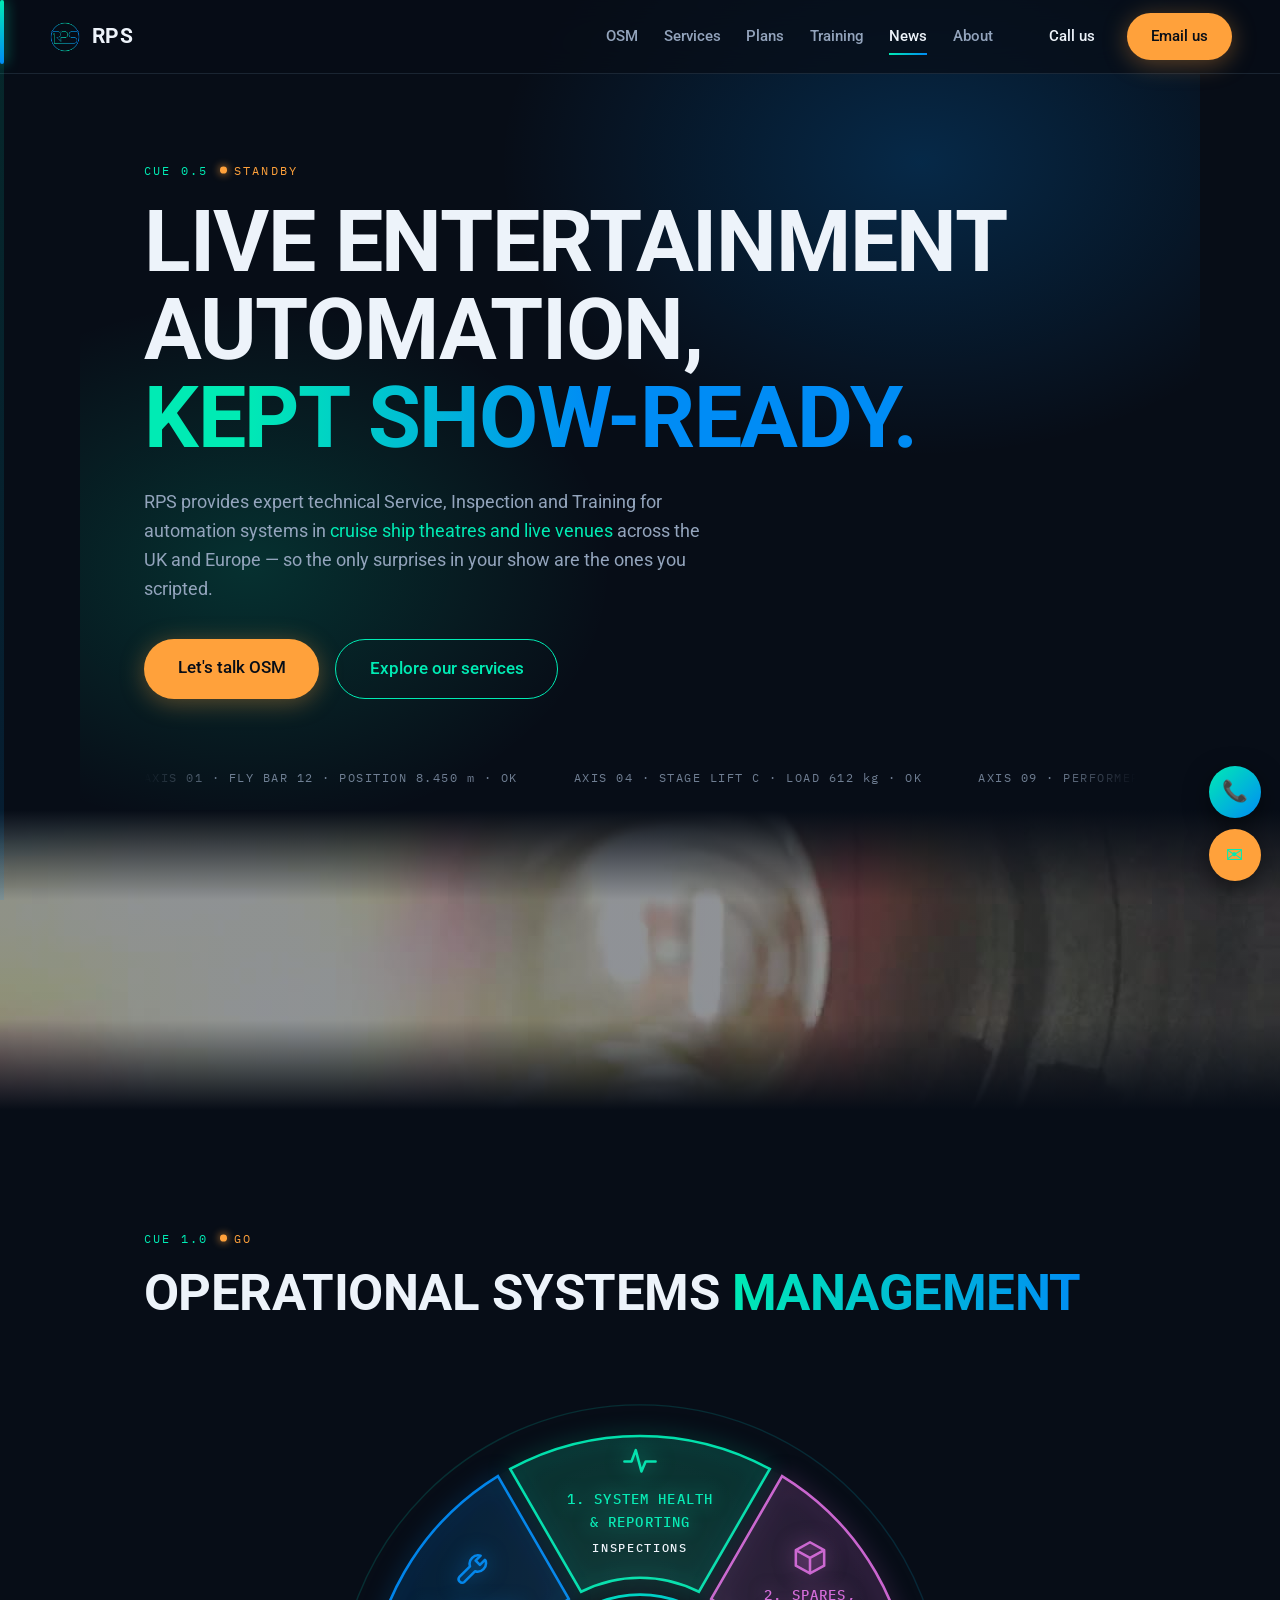
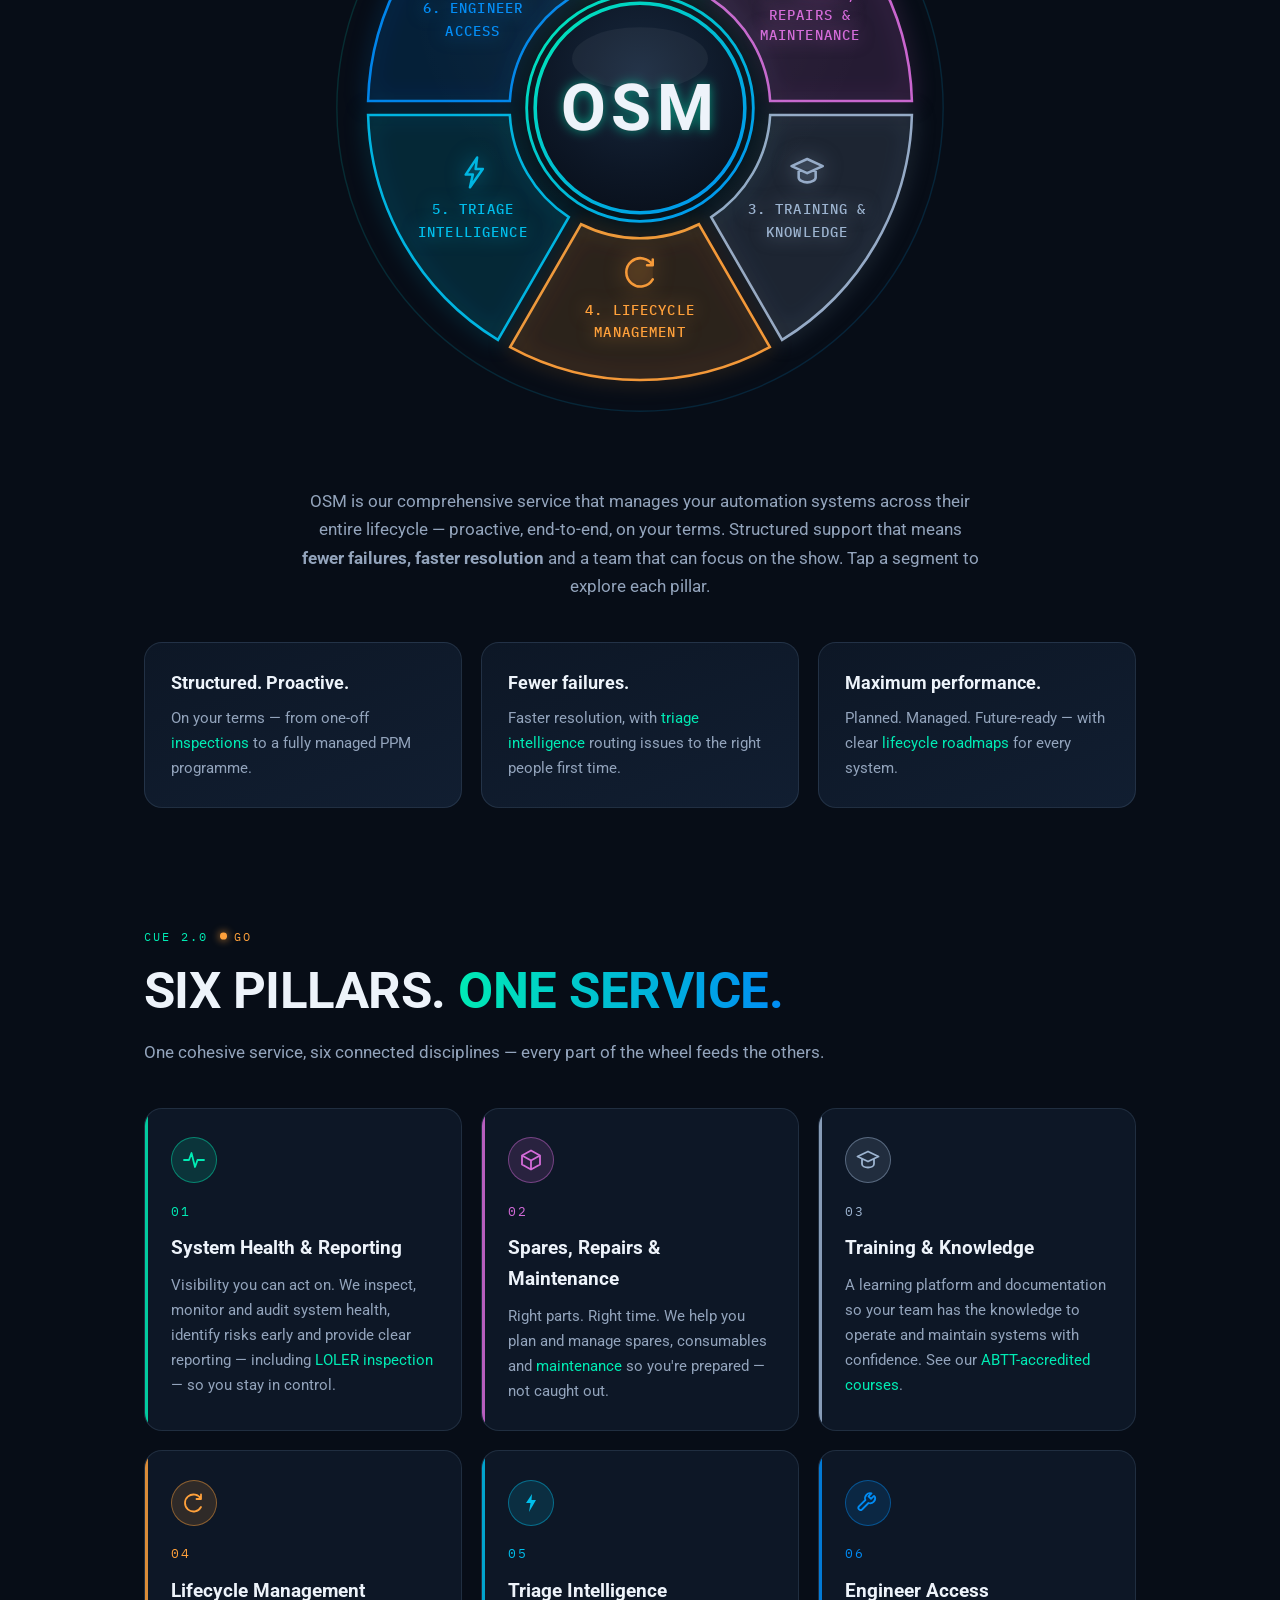
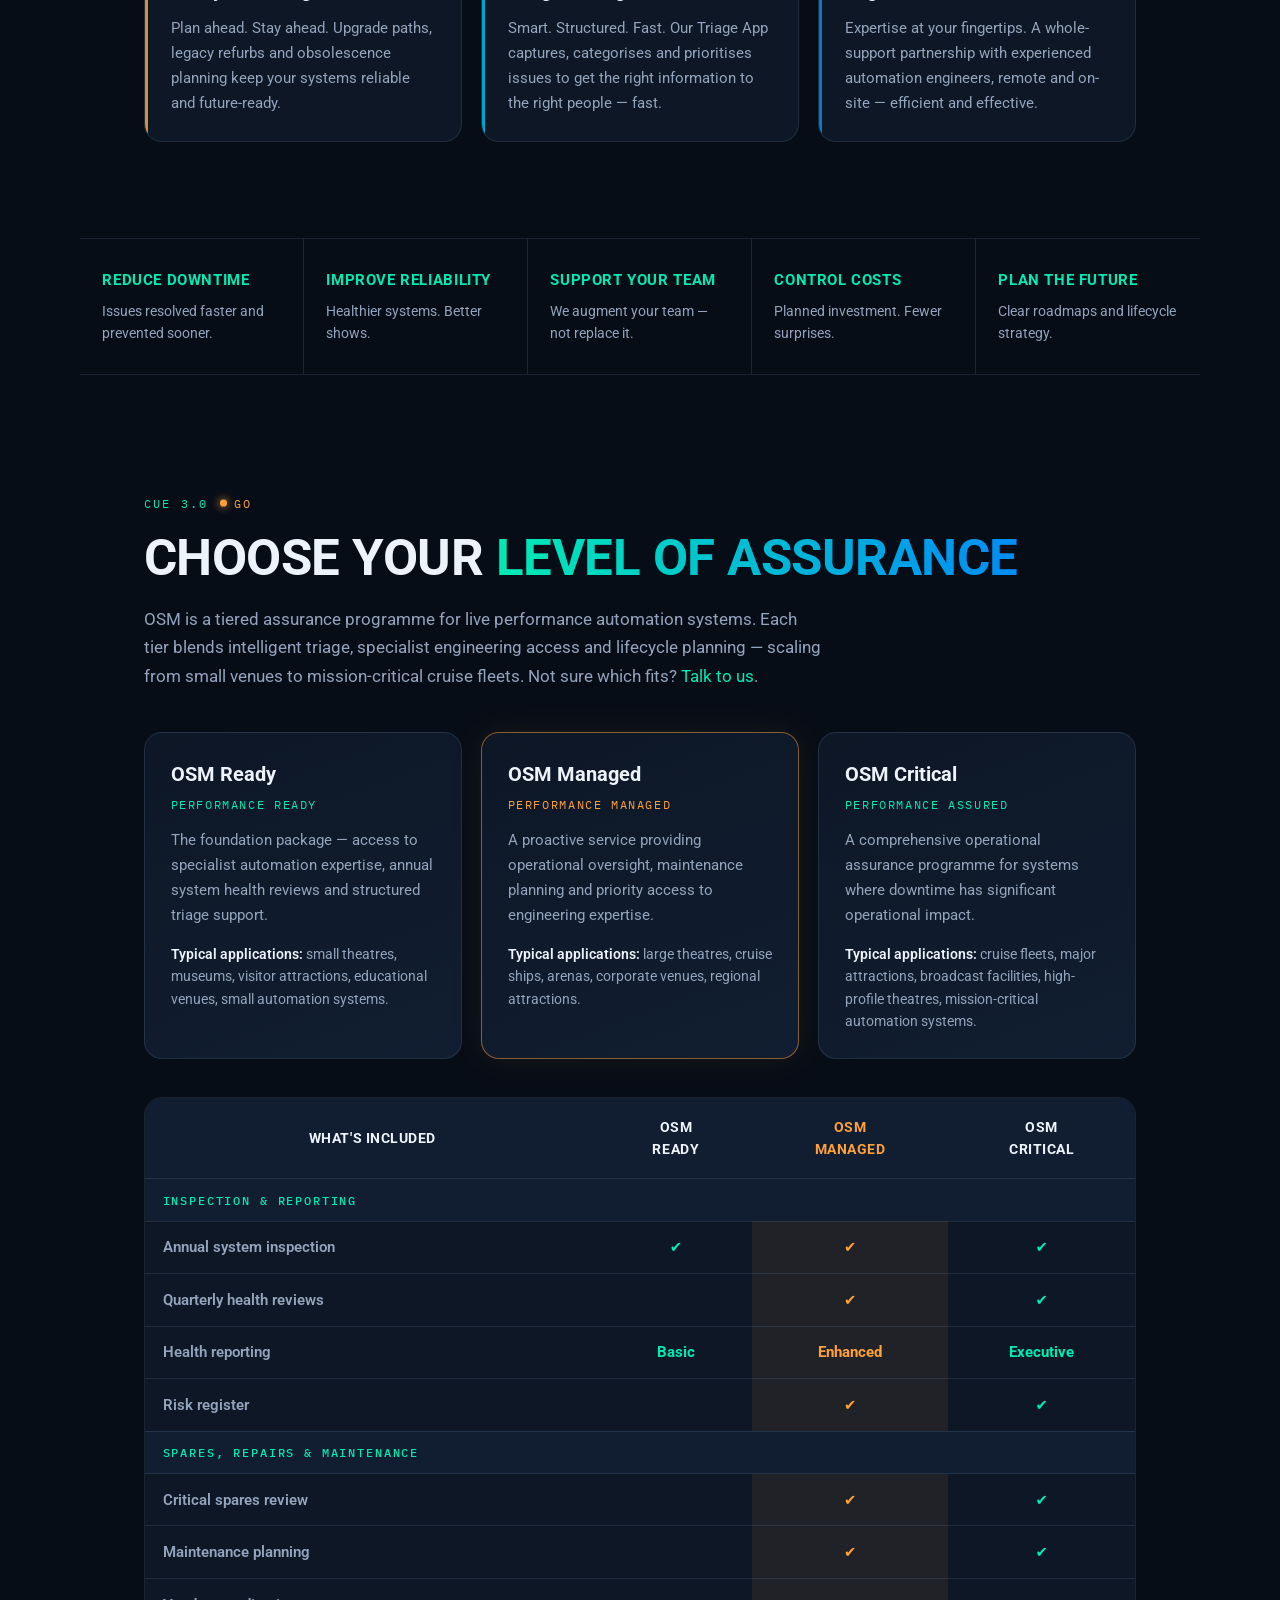
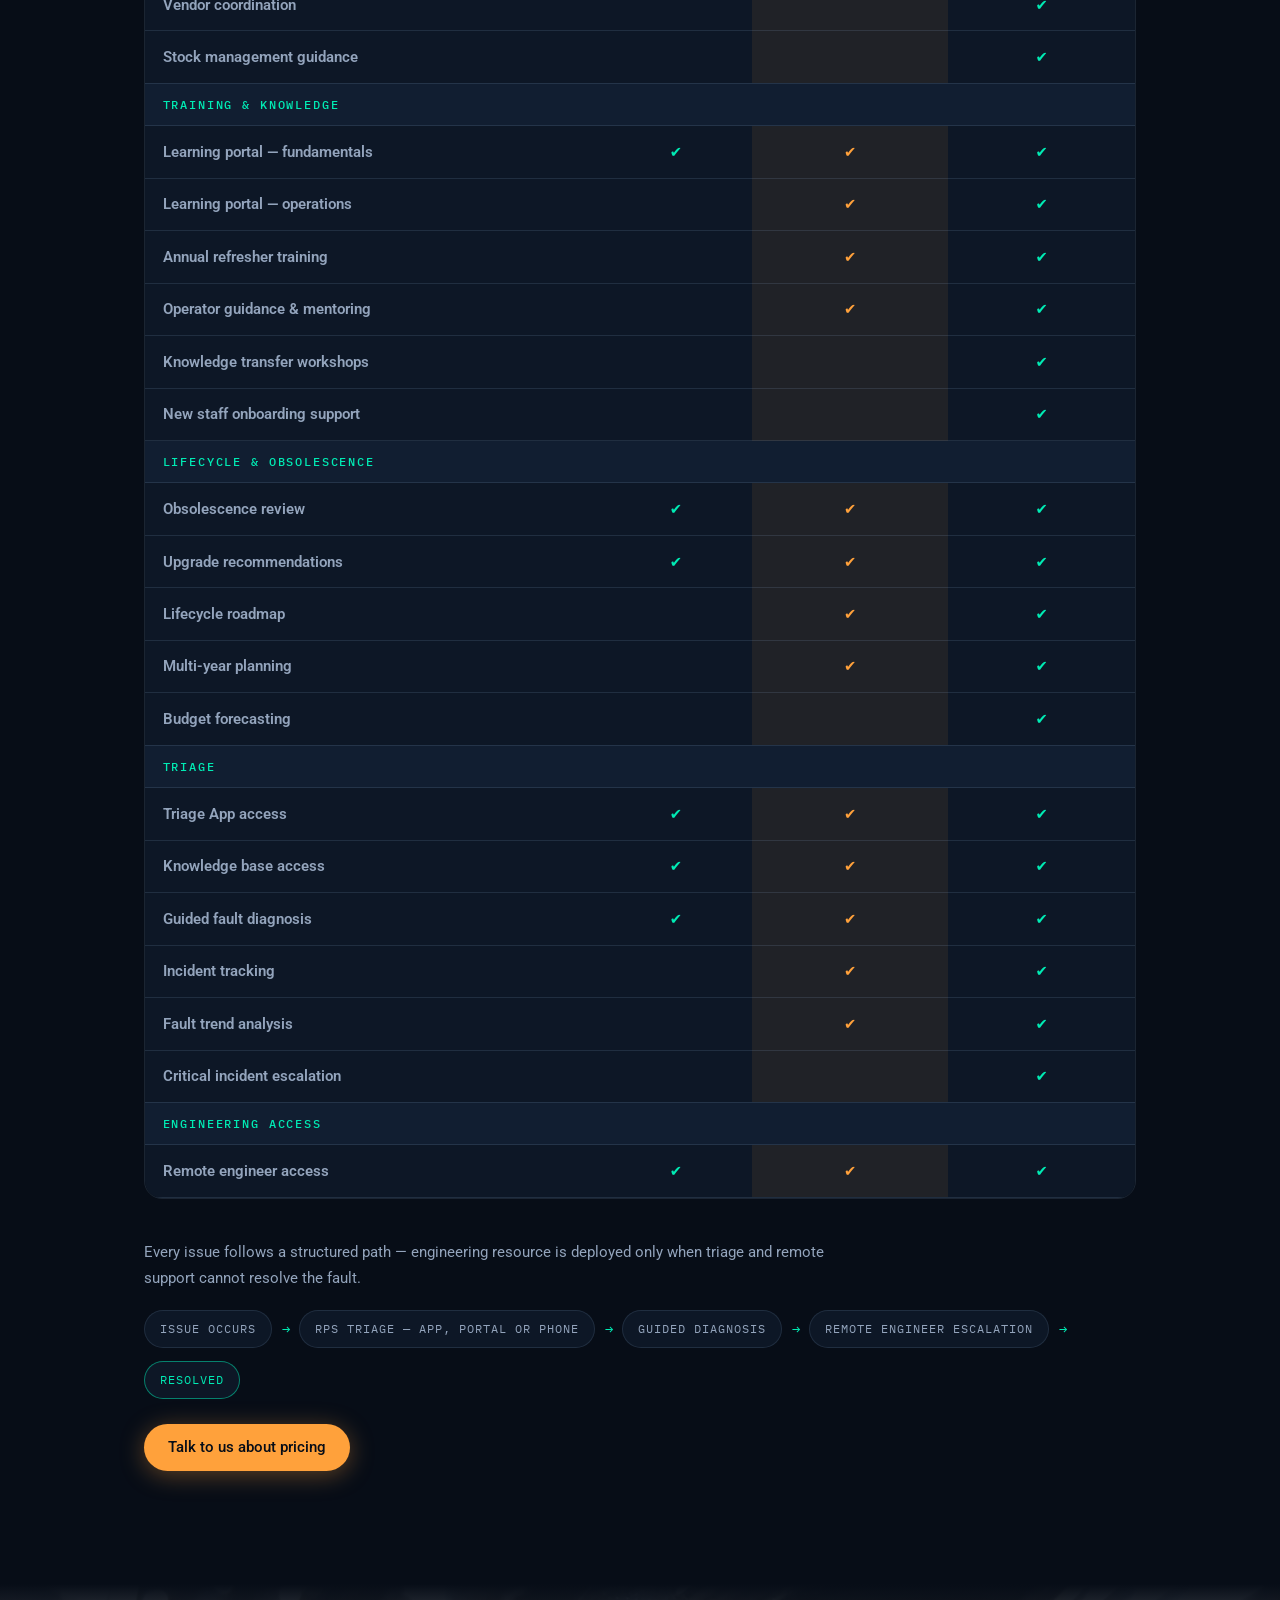
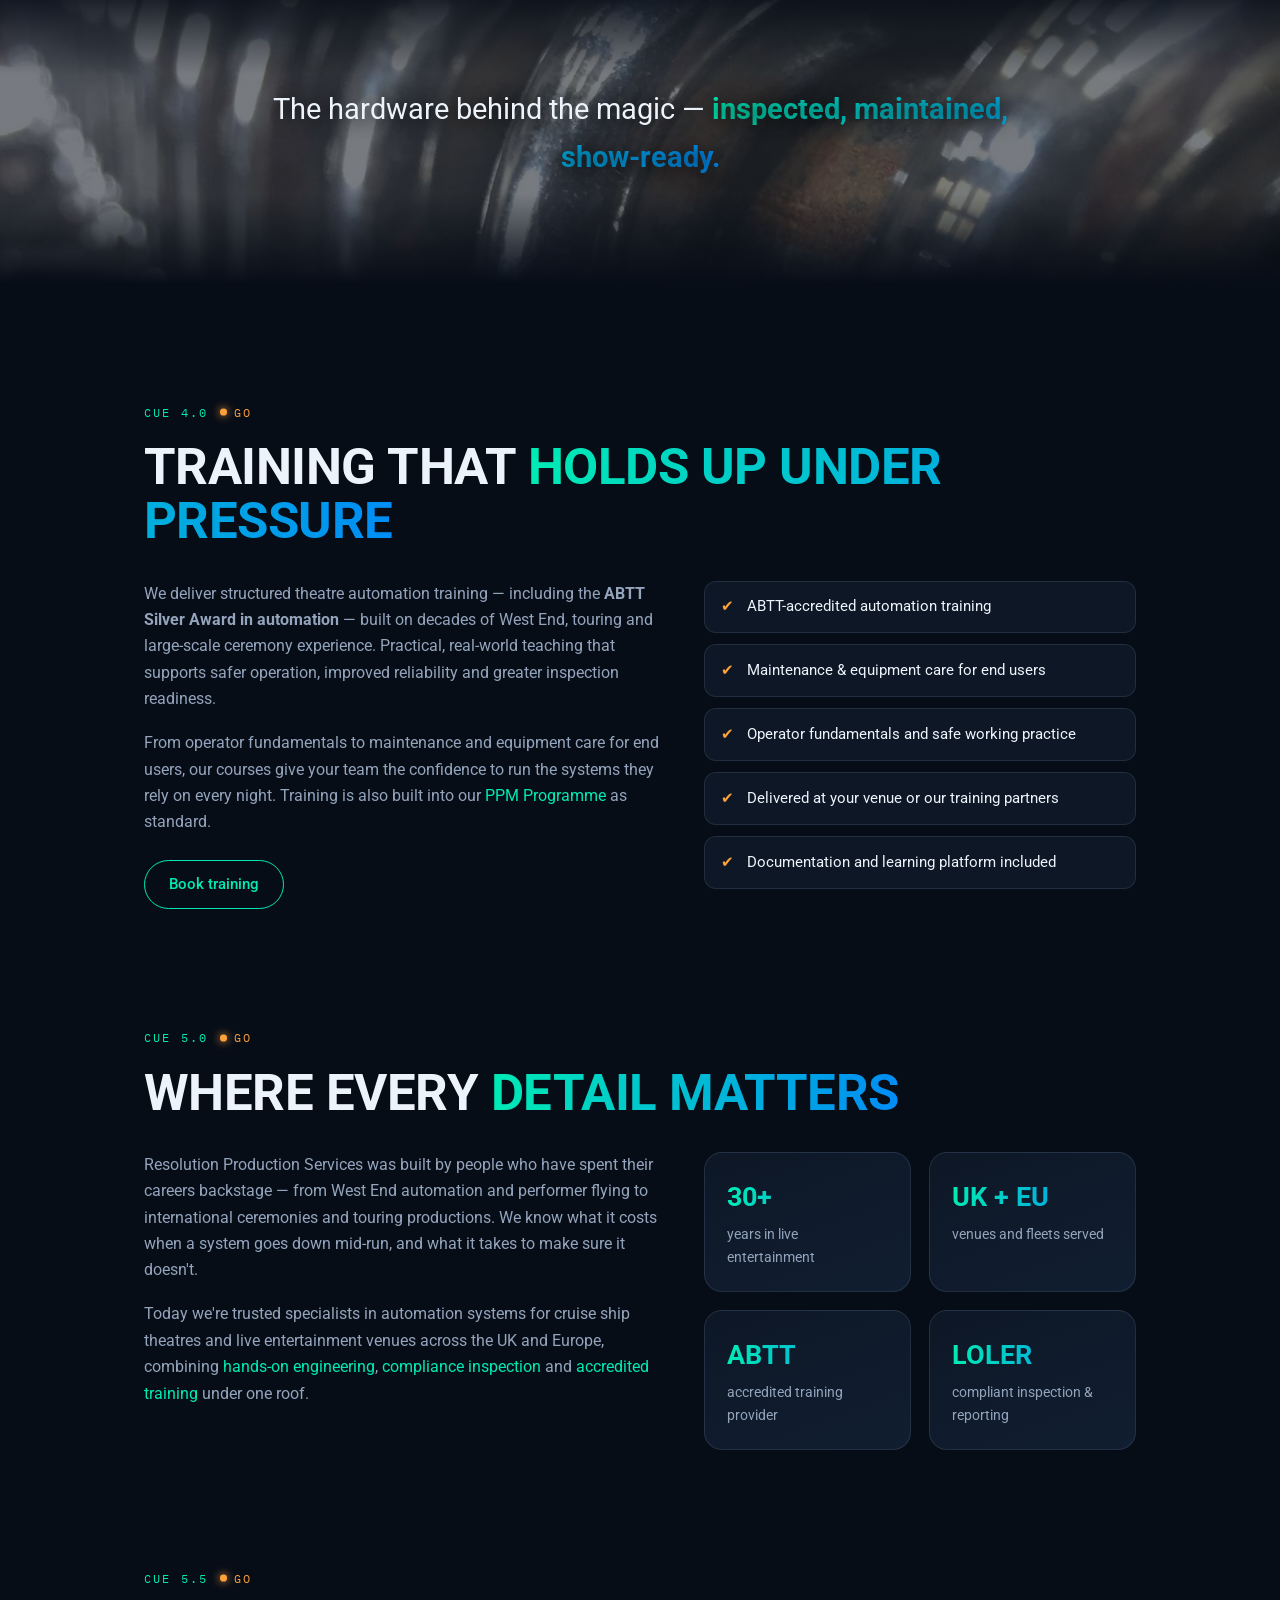
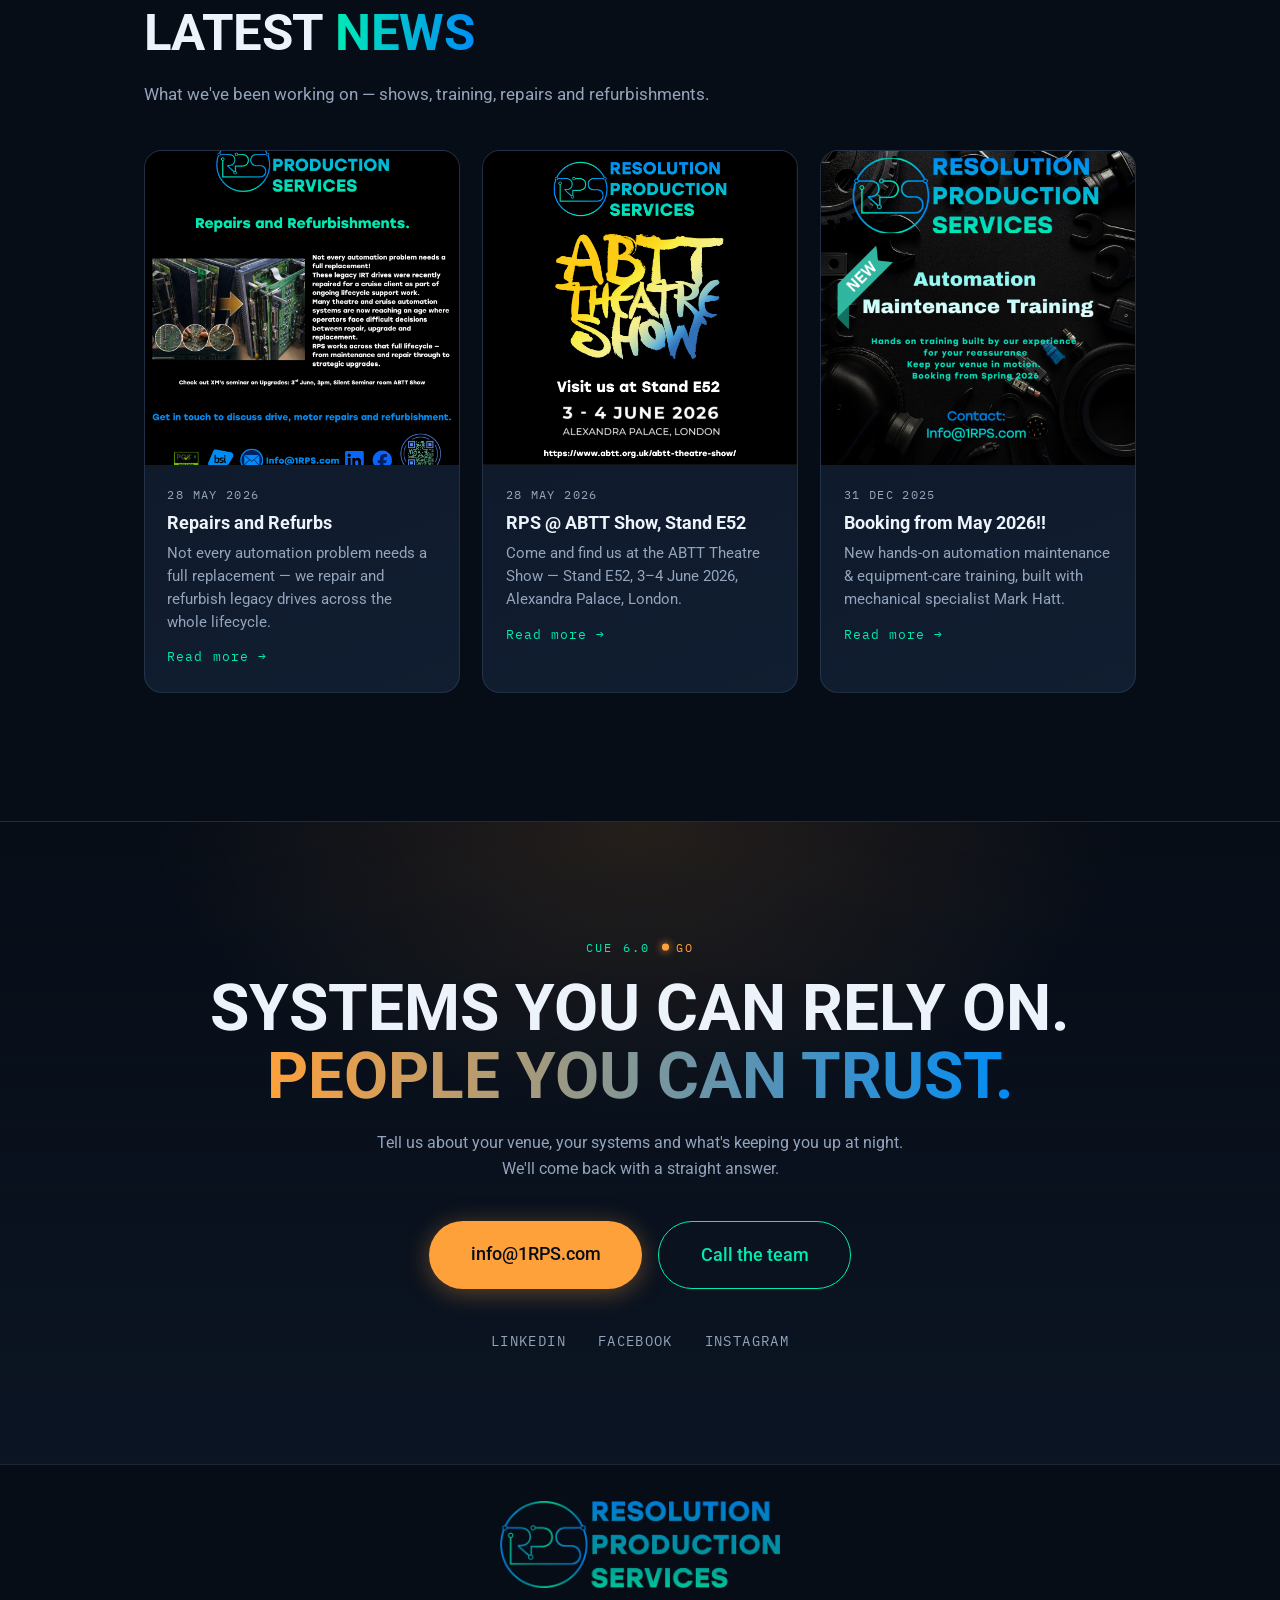
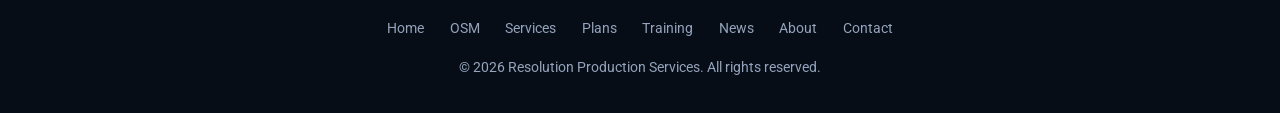
<file: index.html>
<!DOCTYPE html>
<html lang="en-GB"><head>
  <meta charset="UTF-8">
  <meta name="viewport" content="width=device-width, initial-scale=1.0">

  <!-- ============================================================
       SEO — edit titles & descriptions here
       ============================================================ -->
  <title>RPS — Theatre Automation Service, Inspection &amp; Training | Resolution Production Services</title>
  <meta name="description" content="RPS keeps theatre automation show-ready. Operational Systems Management (OSM), LOLER inspection, planned maintenance, spares and ABTT-accredited training for cruise ship theatres and live venues across the UK and Europe.">
  <link rel="canonical" href="https://www.1rps.com/">
  <meta name="robots" content="index, follow, max-image-preview:large">
  <meta name="theme-color" content="#070D17">

  <!-- Open Graph / social sharing -->
  <meta property="og:type" content="website">
  <meta property="og:url" content="https://www.1rps.com/">
  <meta property="og:site_name" content="Resolution Production Services">
  <meta property="og:title" content="RPS — Theatre Automation Service, Inspection &amp; Training">
  <meta property="og:description" content="Operational Systems Management for cruise ship theatres and live venues. Triage intelligence, engineer access, inspection, lifecycle planning, spares and training.">
  <meta property="og:image" content="https://www.1rps.com/assets/og-image.png">
  <meta property="og:locale" content="en_GB">
  <meta name="twitter:card" content="summary_large_image">

  <!-- Structured data: Organization + Services -->
  <script type="application/ld+json">
  {
    "@context": "https://schema.org",
    "@type": "Organization",
    "name": "Resolution Production Services",
    "alternateName": "RPS",
    "url": "https://www.1rps.com/",
    "logo": "https://www.1rps.com/assets/rps-logo.png",
    "email": "info@1rps.com",
    "description": "Technical service, maintenance, inspection and training for theatre automation systems in cruise ship theatres and live entertainment venues across the UK and Europe.",
    "areaServed": ["GB", "EU"],
    "sameAs": [
      "https://www.linkedin.com/company/resolution-production-services/",
      "https://www.facebook.com/profile.php?id=61579517594267",
      "https://www.instagram.com/1rps.2025/"
    ],
    "hasOfferCatalog": {
      "@type": "OfferCatalog",
      "name": "Operational Systems Management",
      "itemListElement": [
        { "@type": "Offer", "itemOffered": { "@type": "Service", "name": "System Health & Reporting", "description": "Inspection, monitoring, auditing and LOLER-compliant reporting for stage machinery." } },
        { "@type": "Offer", "itemOffered": { "@type": "Service", "name": "Spares, Repairs & Maintenance", "description": "Planned maintenance, repairs, spares and consumables management." } },
        { "@type": "Offer", "itemOffered": { "@type": "Service", "name": "Training & Knowledge", "description": "ABTT-accredited theatre automation training and operator documentation." } },
        { "@type": "Offer", "itemOffered": { "@type": "Service", "name": "Lifecycle Management", "description": "Upgrade paths, legacy refurbishment and obsolescence planning for automation systems." } },
        { "@type": "Offer", "itemOffered": { "@type": "Service", "name": "Triage Intelligence", "description": "AI-assisted fault triage that captures, categorises and prioritises automation issues fast." } },
        { "@type": "Offer", "itemOffered": { "@type": "Service", "name": "Engineer Access", "description": "Remote and on-site support from experienced theatre automation engineers." } }
      ]
    }
  }
  </script>

  <!-- Fonts -->
  <link rel="preconnect" href="https://fonts.googleapis.com">
  <link rel="preconnect" href="https://fonts.gstatic.com" crossorigin="">
  <link href="https://fonts.googleapis.com/css2?family=IBM+Plex+Mono:wght@400;500;600&amp;family=Roboto:wght@400;500;700&amp;display=swap" rel="stylesheet">

  <link rel="stylesheet" href="styles.css">
</head>
<body>

  <!-- Axis position track (scroll progress, left edge) -->
  <div class="axis-track" aria-hidden="true"><div class="axis-carriage" id="axisCarriage"></div></div>

  <!-- ============================================================
       NAVIGATION
       ============================================================ -->
  <header class="nav" id="nav">
    <a class="nav__logo" href="#home" aria-label="RPS home">
      <img src="assets/img/rps-mark.png" alt="" class="nav__mark" width="34" height="34">
      <span>RPS</span>
    </a>
    <nav class="nav__links" aria-label="Main navigation">
      <a href="#osm">OSM</a>
      <a href="#pillars">Services</a>
      <a href="#plans">Plans</a>
      <a href="#training">Training</a>
      <a href="#news">News</a>
      <a href="#about">About</a>
    </nav>
    <div class="nav__actions">
      <a class="btn btn--ghost" href="tel:+440000000000">Call us</a>
      <a class="btn btn--amber" href="mailto:info@1rps.com?subject=Let%27s%20talk%20OSM">Email us</a>
    </div>
    <button class="nav__burger" id="burger" aria-label="Open menu" aria-expanded="false">
      <span></span><span></span><span></span>
    </button>
  </header>

  <main>

  <!-- ============================================================
       HERO
       ============================================================ -->
  <section class="hero" id="home">
    <div class="hero__glow" aria-hidden="true"></div>
    <p class="cue cue--hero"><span class="cue__num">CUE 0.5</span><span class="cue__state">STANDBY</span></p>
    <h1 class="hero__title">
      <span class="hero__line">Live Entertainment automation,</span>
      <span class="hero__line hero__line--grad">kept show-ready.</span>
    </h1>
    <p class="hero__sub">RPS provides expert technical Service, Inspection and Training for automation
      systems in <a href="#about">cruise ship theatres and live venues</a> across the UK and Europe —
      so the only surprises in your show are the ones you scripted.</p>
    <div class="hero__cta">
      <a class="btn btn--amber btn--lg" href="#contact">Let's talk OSM</a>
      <a class="btn btn--outline btn--lg" href="#pillars">Explore our services</a>
    </div>

    <!-- Telemetry ticker -->
    <div class="telemetry" aria-hidden="true">
      <div class="telemetry__inner" id="ticker">
        <span>AXIS 01 · FLY BAR 12 · POSITION 8.450 m · OK</span>
        <span>AXIS 04 · STAGE LIFT C · LOAD 612 kg · OK</span>
        <span>AXIS 09 · PERFORMER FLY · CUE 47 COMPLETE</span>
        <span>LOLER INSPECTION · PASSED</span>
        <span>AXIS 14 · REVOLVE · 2.0 rpm · OK</span>
        <span>PPM SCHEDULE · ON TRACK</span>
      </div>
    </div>
  </section>

  <!-- ============================================================
       VIDEO BAND — hero film reduced to a quiet strip
       ============================================================ -->
  <div class="video-band" aria-hidden="true">
    <video class="video-band__video" id="heroVideo" autoplay="" muted="" loop="" playsinline="" poster="assets/video/rps-hero-poster.jpg"></video>
    <div class="video-band__scrim"></div>
  </div>

  <!-- ============================================================
       OSM INTRO
       ============================================================ -->
  <section class="section" id="osm">
    <p class="cue reveal"><span class="cue__num">CUE 1.0</span><span class="cue__state">GO</span></p>
    <h2 class="section__title reveal">Operational Systems <em>Management</em></h2>

    <!-- OSM wheel — each segment links to its pillar card below -->
    <div class="wheel reveal" role="navigation" aria-label="OSM service wheel">
      <svg viewBox="0 0 480 480" class="wheel__svg">
        <defs>
          <linearGradient id="hubGrad" x1="0" y1="0" x2="1" y2="1">
            <stop offset="0" stop-color="#00ebb4"></stop><stop offset="1" stop-color="#008cf5"></stop>
          </linearGradient>
          <radialGradient id="hubFill" cx="0.5" cy="0.34" r="0.85">
            <stop offset="0" stop-color="#18293F"></stop>
            <stop offset="0.55" stop-color="#0D1726"></stop>
            <stop offset="1" stop-color="#060B14"></stop>
          </radialGradient>
          <radialGradient id="wheelSheen" cx="0.5" cy="0.28" r="0.72">
            <stop offset="0" stop-color="#ffffff" stop-opacity="0.05"></stop>
            <stop offset="0.6" stop-color="#ffffff" stop-opacity="0"></stop>
          </radialGradient>
          <filter id="hubTextGlow" x="-60%" y="-60%" width="220%" height="220%">
            <feDropShadow dx="0" dy="0" stdDeviation="4" flood-color="#00ebb4" flood-opacity="0.6"></feDropShadow>
          </filter>
        </defs>

        <!-- outer framing ring -->
        <circle cx="240" cy="240" r="214" fill="none" stroke="url(#hubGrad)" stroke-opacity="0.16" stroke-width="1"></circle>

        <a href="#p1" class="seg" style="--accent:var(--rps-pillar-health)" aria-label="1. System Health and Reporting">
          <path d="M148.36 71.28 A192 192 0 0 1 331.64 71.28 L281.60 157.94 A92 92 0 0 0 198.40 157.94 Z"></path>
          <g transform="translate(240,92)">
            <path class="seg__icon" transform="translate(0,-26)" d="M-11 0 h5 l3 -8 4 15 3 -7 h7" fill="none"></path>
            <text y="4">1. SYSTEM HEALTH</text>
            <text y="20">&amp; REPORTING</text>
            <text y="38" class="seg__kw">INSPECTIONS</text>
          </g>
        </a>
        <a href="#p2" class="seg" style="--accent:var(--rps-pillar-spares)" aria-label="2. Spares, Repairs and Maintenance">
          <path d="M340.30 76.28 A192 192 0 0 1 431.93 235.00 L331.86 235.00 A92 92 0 0 0 290.26 162.94 Z"></path>
          <g transform="translate(360,160)">
            <path class="seg__icon" transform="translate(0,-26)" d="M0 -11 L10 -5.5 V5.5 L0 11 L-10 5.5 V-5.5 Z M-10 -5.5 L0 0 L10 -5.5 M0 0 V11" fill="none"></path>
            <text y="4">2. SPARES,</text>
            <text y="18">REPAIRS &amp;</text>
            <text y="32">MAINTENANCE</text>
          </g>
        </a>
        <a href="#p3" class="seg" style="--accent:var(--rps-pillar-training)" aria-label="3. Training and Knowledge">
          <path d="M431.93 245.00 A192 192 0 0 1 340.30 403.72 L290.26 317.06 A92 92 0 0 0 331.86 245.00 Z"></path>
          <g transform="translate(358,311)">
            <path class="seg__icon" transform="translate(0,-26)" d="M-11 -4 L0 -9 L11 -4 L0 1 Z M-6 -1.5 V4 C-6 6 -3 7.5 0 7.5 S6 6 6 4 V-1.5" fill="none"></path>
            <text y="4">3. TRAINING &amp;</text>
            <text y="20">KNOWLEDGE</text>
          </g>
        </a>
        <a href="#p4" class="seg" style="--accent:var(--rps-pillar-lifecycle)" aria-label="4. Lifecycle Management">
          <path d="M331.64 408.72 A192 192 0 0 1 148.36 408.72 L198.40 322.06 A92 92 0 0 0 281.60 322.06 Z"></path>
          <g transform="translate(240,382)">
            <path class="seg__icon" transform="translate(0,-26)" d="M9 -5 A10 10 0 1 0 9 5 M9 -9 V-5 H5" fill="none"></path>
            <text y="4">4. LIFECYCLE</text>
            <text y="20">MANAGEMENT</text>
          </g>
        </a>
        <a href="#p5" class="seg" style="--accent:var(--rps-pillar-triage)" aria-label="5. Triage Intelligence">
          <path d="M139.70 403.72 A192 192 0 0 1 48.07 245.00 L148.14 245.00 A92 92 0 0 0 189.74 317.06 Z"></path>
          <g transform="translate(122,311)">
            <path class="seg__icon" transform="translate(0,-26)" d="M3 -10 L-5 2 H0 L-2 11 L7 -2 H2 Z" fill="currentColor" stroke="none"></path>
            <text y="4">5. TRIAGE</text>
            <text y="20">INTELLIGENCE</text>
          </g>
        </a>
        <a href="#p6" class="seg" style="--accent:var(--rps-pillar-engineer)" aria-label="6. Engineer Access">
          <path d="M48.07 235.00 A192 192 0 0 1 139.70 76.28 L189.74 162.94 A92 92 0 0 0 148.14 235.00 Z"></path>
          <g transform="translate(122,169)">
            <path class="seg__icon" transform="translate(0,-26)" d="M9 -7 A6 6 0 0 1 1.5 0.5 L-6 8 A2.5 2.5 0 0 1 -9.5 4.5 L-2 -3 A6 6 0 0 1 5.5 -10.5 L2 -7 L5 -4 L8.5 -7.5 Z" fill="none"></path>
            <text y="4">6. ENGINEER</text>
            <text y="20">ACCESS</text>
          </g>
        </a>

        <!-- light-from-above sheen across the whole wheel -->
        <circle cx="240" cy="240" r="192" fill="url(#wheelSheen)" pointer-events="none"></circle>

        <!-- glossy hub -->
        <circle cx="240" cy="240" r="80" fill="none" stroke="url(#hubGrad)" stroke-width="2" class="wheel__hubring"></circle>
        <circle cx="240" cy="240" r="74" fill="url(#hubFill)" stroke="url(#hubGrad)" stroke-width="2.5"></circle>
        <ellipse cx="240" cy="205" rx="48" ry="22" fill="#ffffff" opacity="0.05" pointer-events="none"></ellipse>
        <text x="240" y="240" class="wheel__hub" filter="url(#hubTextGlow)">OSM</text>
      </svg>
    </div>

    <p class="section__lead section__lead--center reveal">OSM is our comprehensive service that manages your
      automation systems across their entire lifecycle — proactive, end-to-end, on your terms. Structured
      support that means <strong>fewer failures, faster resolution</strong> and a team that can focus on
      the show. Tap a segment to explore each pillar.</p>

    <div class="osm-badges reveal">
      <div class="osm-badge"><h3>Structured. Proactive.</h3><p>On your terms — from one-off <a href="#plans">inspections</a> to a fully managed PPM programme.</p></div>
      <div class="osm-badge"><h3>Fewer failures.</h3><p>Faster resolution, with <a href="#pillars">triage intelligence</a> routing issues to the right people first time.</p></div>
      <div class="osm-badge"><h3>Maximum performance.</h3><p>Planned. Managed. Future-ready — with clear <a href="#pillars">lifecycle roadmaps</a> for every system.</p></div>
    </div>
  </section>

  <!-- ============================================================
       SIX PILLARS
       ============================================================ -->
  <section class="section" id="pillars">
    <p class="cue reveal"><span class="cue__num">CUE 2.0</span><span class="cue__state">GO</span></p>
    <h2 class="section__title reveal">Six pillars. <em>One service.</em></h2>
    <p class="section__lead reveal">One cohesive service, six connected disciplines — every part of the
      wheel feeds the others.</p>

    <div class="pillars">
      <article class="pillar reveal" id="p1" style="--accent:var(--rps-pillar-health)">
        <span class="pillar__badge" aria-hidden="true"><svg viewBox="0 0 24 24"><path d="M2 12 h5 l2.5 -7 3.5 14 2.5 -7 h6.5" fill="none" stroke="currentColor" stroke-width="1.8" stroke-linecap="round" stroke-linejoin="round"></path></svg></span>
        <span class="pillar__num">01</span>
        <h3>System Health &amp; Reporting</h3>
        <p>Visibility you can act on. We inspect, monitor and audit system health, identify risks early and
          provide clear reporting — including <a href="#plans">LOLER inspection</a> — so you stay in control.</p>
      </article>
      <article class="pillar reveal" id="p2" style="--accent:var(--rps-pillar-spares)">
        <span class="pillar__badge" aria-hidden="true"><svg viewBox="0 0 24 24"><path d="M12 2.5 L21 7.5 V16.5 L12 21.5 L3 16.5 V7.5 Z M3 7.5 L12 12.5 L21 7.5 M12 12.5 V21.5" fill="none" stroke="currentColor" stroke-width="1.8" stroke-linejoin="round"></path></svg></span>
        <span class="pillar__num">02</span>
        <h3>Spares, Repairs &amp; Maintenance</h3>
        <p>Right parts. Right time. We help you plan and manage spares, consumables and
          <a href="#plans">maintenance</a> so you're prepared — not caught out.</p>
      </article>
      <article class="pillar reveal" id="p3" style="--accent:var(--rps-pillar-training)">
        <span class="pillar__badge" aria-hidden="true"><svg viewBox="0 0 24 24"><path d="M1.5 8.5 L12 3.5 L22.5 8.5 L12 13.5 Z M6 11 V16 C6 18 8.7 19.5 12 19.5 S18 18 18 16 V11" fill="none" stroke="currentColor" stroke-width="1.8" stroke-linejoin="round"></path></svg></span>
        <span class="pillar__num">03</span>
        <h3>Training &amp; Knowledge</h3>
        <p>A learning platform and documentation so your team has the knowledge to operate and maintain
          systems with confidence. See our <a href="#training">ABTT-accredited courses</a>.</p>
      </article>
      <article class="pillar reveal" id="p4" style="--accent:var(--rps-pillar-lifecycle)">
        <span class="pillar__badge" aria-hidden="true"><svg viewBox="0 0 24 24"><path d="M19 8 A8.5 8.5 0 1 0 19 16 M19 3.5 V8 H14.5" fill="none" stroke="currentColor" stroke-width="1.8" stroke-linecap="round" stroke-linejoin="round"></path></svg></span>
        <span class="pillar__num">04</span>
        <h3>Lifecycle Management</h3>
        <p>Plan ahead. Stay ahead. Upgrade paths, legacy refurbs and obsolescence planning keep your systems
          reliable and future-ready.</p>
      </article>
      <article class="pillar reveal" id="p5" style="--accent:var(--rps-pillar-triage)">
        <span class="pillar__badge" aria-hidden="true"><svg viewBox="0 0 24 24"><path d="M13 3 L7 12 H11.5 L10 21 L17 9 H12.5 Z" fill="currentColor"></path></svg></span>
        <span class="pillar__num">05</span>
        <h3>Triage Intelligence</h3>
        <p>Smart. Structured. Fast. Our Triage App captures, categorises and prioritises issues to get the
          right information to the right people — fast.</p>
      </article>
      <article class="pillar reveal" id="p6" style="--accent:var(--rps-pillar-engineer)">
        <span class="pillar__badge" aria-hidden="true"><svg viewBox="0 0 24 24"><path d="M19 6 A5 5 0 0 1 12.5 12 L6 18.5 A2.2 2.2 0 0 1 2.9 15.4 L9.4 9 A5 5 0 0 1 15.5 2.4 L12.5 5.4 L15 7.9 L18 4.9 Z" fill="none" stroke="currentColor" stroke-width="1.8" stroke-linejoin="round"></path></svg></span>
        <span class="pillar__num">06</span>
        <h3>Engineer Access</h3>
        <p>Expertise at your fingertips. A whole-support partnership with experienced automation engineers,
          remote and on-site — efficient and effective.</p>
      </article>
    </div>
  </section>

  <!-- ============================================================
       OUTCOMES STRIP
       ============================================================ -->
  <section class="outcomes reveal" aria-label="What OSM delivers">
    <div class="outcome"><h3>Reduce downtime</h3><p>Issues resolved faster and prevented sooner.</p></div>
    <div class="outcome"><h3>Improve reliability</h3><p>Healthier systems. Better shows.</p></div>
    <div class="outcome"><h3>Support your team</h3><p>We augment your team — not replace it.</p></div>
    <div class="outcome"><h3>Control costs</h3><p>Planned investment. Fewer surprises.</p></div>
    <div class="outcome"><h3>Plan the future</h3><p>Clear roadmaps and lifecycle strategy.</p></div>
  </section>

  <!-- ============================================================
       SERVICE PLANS
       ============================================================ -->
  <section class="section" id="plans">
    <p class="cue reveal"><span class="cue__num">CUE 3.0</span><span class="cue__state">GO</span></p>
    <h2 class="section__title reveal">Choose your <em>level of assurance</em></h2>
    <p class="section__lead reveal">OSM is a tiered assurance programme for live performance automation
      systems. Each tier blends intelligent triage, specialist engineering access and lifecycle planning —
      scaling from small venues to mission-critical cruise fleets. Not sure which fits?
      <a href="#contact">Talk to us</a>.</p>

    <div class="tiers reveal">
      <article class="tier">
        <h3>OSM Ready</h3>
        <p class="tier__tag">Performance Ready</p>
        <p class="tier__desc">The foundation package — access to specialist automation expertise, annual
          system health reviews and structured triage support.</p>
        <p class="tier__apps"><strong>Typical applications:</strong> small theatres, museums, visitor
          attractions, educational venues, small automation systems.</p>
      </article>
      <article class="tier tier--featured">
        <h3>OSM Managed</h3>
        <p class="tier__tag">Performance Managed</p>
        <p class="tier__desc">A proactive service providing operational oversight, maintenance planning
          and priority access to engineering expertise.</p>
        <p class="tier__apps"><strong>Typical applications:</strong> large theatres, cruise ships, arenas,
          corporate venues, regional attractions.</p>
      </article>
      <article class="tier">
        <h3>OSM Critical</h3>
        <p class="tier__tag">Performance Assured</p>
        <p class="tier__desc">A comprehensive operational assurance programme for systems where downtime
          has significant operational impact.</p>
        <p class="tier__apps"><strong>Typical applications:</strong> cruise fleets, major attractions,
          broadcast facilities, high-profile theatres, mission-critical automation systems.</p>
      </article>
    </div>

    <div class="plans-wrap reveal">
      <table class="plans" aria-label="OSM tier comparison">
        <thead>
          <tr>
            <th scope="col">What's included</th>
            <th scope="col">OSM<br>Ready</th>
            <th scope="col" class="plans__featured">OSM<br>Managed</th>
            <th scope="col">OSM<br>Critical</th>
          </tr>
        </thead>
        <tbody>
          <tr class="plans__cat"><th colspan="4" scope="colgroup">Inspection &amp; Reporting</th></tr>
          <tr><th scope="row">Annual system inspection</th><td>✔</td><td class="plans__featured">✔</td><td>✔</td></tr>
          <tr><th scope="row">Quarterly health reviews</th><td></td><td class="plans__featured">✔</td><td>✔</td></tr>
          <tr><th scope="row">Health reporting</th><td>Basic</td><td class="plans__featured">Enhanced</td><td>Executive</td></tr>
          <tr><th scope="row">Risk register</th><td></td><td class="plans__featured">✔</td><td>✔</td></tr>
          <tr class="plans__cat"><th colspan="4" scope="colgroup">Spares, Repairs &amp; Maintenance</th></tr>
          <tr><th scope="row">Critical spares review</th><td></td><td class="plans__featured">✔</td><td>✔</td></tr>
          <tr><th scope="row">Maintenance planning</th><td></td><td class="plans__featured">✔</td><td>✔</td></tr>
          <tr><th scope="row">Vendor coordination</th><td></td><td class="plans__featured"></td><td>✔</td></tr>
          <tr><th scope="row">Stock management guidance</th><td></td><td class="plans__featured"></td><td>✔</td></tr>
          <tr class="plans__cat"><th colspan="4" scope="colgroup">Training &amp; Knowledge</th></tr>
          <tr><th scope="row">Learning portal — fundamentals</th><td>✔</td><td class="plans__featured">✔</td><td>✔</td></tr>
          <tr><th scope="row">Learning portal — operations</th><td></td><td class="plans__featured">✔</td><td>✔</td></tr>
          <tr><th scope="row">Annual refresher training</th><td></td><td class="plans__featured">✔</td><td>✔</td></tr>
          <tr><th scope="row">Operator guidance &amp; mentoring</th><td></td><td class="plans__featured">✔</td><td>✔</td></tr>
          <tr><th scope="row">Knowledge transfer workshops</th><td></td><td class="plans__featured"></td><td>✔</td></tr>
          <tr><th scope="row">New staff onboarding support</th><td></td><td class="plans__featured"></td><td>✔</td></tr>
          <tr class="plans__cat"><th colspan="4" scope="colgroup">Lifecycle &amp; Obsolescence</th></tr>
          <tr><th scope="row">Obsolescence review</th><td>✔</td><td class="plans__featured">✔</td><td>✔</td></tr>
          <tr><th scope="row">Upgrade recommendations</th><td>✔</td><td class="plans__featured">✔</td><td>✔</td></tr>
          <tr><th scope="row">Lifecycle roadmap</th><td></td><td class="plans__featured">✔</td><td>✔</td></tr>
          <tr><th scope="row">Multi-year planning</th><td></td><td class="plans__featured">✔</td><td>✔</td></tr>
          <tr><th scope="row">Budget forecasting</th><td></td><td class="plans__featured"></td><td>✔</td></tr>
          <tr class="plans__cat"><th colspan="4" scope="colgroup">Triage</th></tr>
          <tr><th scope="row">Triage App access</th><td>✔</td><td class="plans__featured">✔</td><td>✔</td></tr>
          <tr><th scope="row">Knowledge base access</th><td>✔</td><td class="plans__featured">✔</td><td>✔</td></tr>
          <tr><th scope="row">Guided fault diagnosis</th><td>✔</td><td class="plans__featured">✔</td><td>✔</td></tr>
          <tr><th scope="row">Incident tracking</th><td></td><td class="plans__featured">✔</td><td>✔</td></tr>
          <tr><th scope="row">Fault trend analysis</th><td></td><td class="plans__featured">✔</td><td>✔</td></tr>
          <tr><th scope="row">Critical incident escalation</th><td></td><td class="plans__featured"></td><td>✔</td></tr>
          <tr class="plans__cat"><th colspan="4" scope="colgroup">Engineering Access</th></tr>
          <tr><th scope="row">Remote engineer access</th><td>✔</td><td class="plans__featured">✔</td><td>✔</td></tr>
        </tbody>
      </table>
    </div>

    <!-- Escalation model -->
    <div class="escalation reveal" aria-label="OSM escalation model">
      <p class="escalation__intro">Every issue follows a structured path — engineering resource is deployed
        only when triage and remote support cannot resolve the fault.</p>
      <ol class="escalation__flow">
        <li>Issue occurs</li>
        <li>RPS triage — app, portal or phone</li>
        <li>Guided diagnosis</li>
        <li>Remote engineer escalation</li>
        <li class="escalation__resolved">Resolved</li>
      </ol>
    </div>

    <p class="plans__cta reveal"><a class="btn btn--amber" href="mailto:info@1rps.com?subject=OSM%20tier%20enquiry">Talk to us about pricing</a></p>
  </section>

  <!-- ============================================================
       HARDWARE DIVIDER
       ============================================================ -->
  <div class="band reveal" role="img" aria-label="Polished stage rigging hardware in close-up">
    <p class="band__line">The hardware behind the magic — <strong>inspected, maintained, show-ready.</strong></p>
  </div>

  <!-- ============================================================
       TRAINING
       ============================================================ -->
  <section class="section" id="training">
    <p class="cue reveal"><span class="cue__num">CUE 4.0</span><span class="cue__state">GO</span></p>
    <h2 class="section__title reveal">Training that <em>holds up under pressure</em></h2>
    <div class="split">
      <div class="reveal">
        <p>We deliver structured theatre automation training — including the <strong>ABTT Silver Award in
          automation</strong> — built on decades of West End, touring and large-scale ceremony experience.
          Practical, real-world teaching that supports safer operation, improved reliability and greater
          inspection readiness.</p>
        <p>From operator fundamentals to maintenance and equipment care for end users, our courses give your
          team the confidence to run the systems they rely on every night. Training is also built into our
          <a href="#plans">PPM Programme</a> as standard.</p>
        <a class="btn btn--outline" href="mailto:info@1rps.com?subject=Training%20enquiry">Book training</a>
      </div>
      <ul class="ticklist reveal">
        <li>ABTT-accredited automation training</li>
        <li>Maintenance &amp; equipment care for end users</li>
        <li>Operator fundamentals and safe working practice</li>
        <li>Delivered at your venue or our training partners</li>
        <li>Documentation and learning platform included</li>
      </ul>
    </div>
  </section>

  <!-- ============================================================
       ABOUT
       ============================================================ -->
  <section class="section" id="about">
    <p class="cue reveal"><span class="cue__num">CUE 5.0</span><span class="cue__state">GO</span></p>
    <h2 class="section__title reveal">Where every <em>detail matters</em></h2>
    <div class="split">
      <div class="reveal">
        <p>Resolution Production Services was built by people who have spent their careers backstage — from
          West End automation and performer flying to international ceremonies and touring productions. We
          know what it costs when a system goes down mid-run, and what it takes to make sure it doesn't.</p>
        <p>Today we're trusted specialists in automation systems for cruise ship theatres and live
          entertainment venues across the UK and Europe, combining <a href="#pillars">hands-on engineering</a>,
          <a href="#plans">compliance inspection</a> and <a href="#training">accredited training</a> under one roof.</p>
      </div>
      <div class="creds reveal">
        <div class="cred"><span class="cred__big">30+</span><span>years in live entertainment</span></div>
        <div class="cred"><span class="cred__big">UK + EU</span><span>venues and fleets served</span></div>
        <div class="cred"><span class="cred__big">ABTT</span><span>accredited training provider</span></div>
        <div class="cred"><span class="cred__big">LOLER</span><span>compliant inspection &amp; reporting</span></div>
      </div>
    </div>
  </section>

  <!-- ============================================================
       NEWS
       To add a post: copy a news/<slug>.html page, edit it, drop the
       square image in assets/img/news/, then copy a .news-card block below.
       ============================================================ -->
  <section class="section" id="news">
    <p class="cue reveal"><span class="cue__num">CUE 5.5</span><span class="cue__state">GO</span></p>
    <h2 class="section__title reveal">Latest <em>news</em></h2>
    <p class="section__lead reveal">What we've been working on — shows, training, repairs and refurbishments.</p>

    <div class="news reveal">
      <a class="news-card" href="news/repairs-and-refurbs.html">
        <span class="news-card__media"><img src="assets/img/news/repairs-and-refurbs.png" alt="RPS repairs and refurbishments — legacy drives" loading="lazy" width="600" height="600"></span>
        <span class="news-card__body">
          <span class="news-card__date">28 May 2026</span>
          <h3 class="news-card__title">Repairs and Refurbs</h3>
          <span class="news-card__excerpt">Not every automation problem needs a full replacement — we repair and refurbish legacy drives across the whole lifecycle.</span>
          <span class="news-card__more">Read more →</span>
        </span>
      </a>
      <a class="news-card" href="news/abtt-show-e52.html">
        <span class="news-card__media"><img src="assets/img/news/abtt-show-e52.png" alt="RPS at the ABTT Theatre Show, Stand E52" loading="lazy" width="600" height="600"></span>
        <span class="news-card__body">
          <span class="news-card__date">28 May 2026</span>
          <h3 class="news-card__title">RPS @ ABTT Show, Stand E52</h3>
          <span class="news-card__excerpt">Come and find us at the ABTT Theatre Show — Stand E52, 3–4 June 2026, Alexandra Palace, London.</span>
          <span class="news-card__more">Read more →</span>
        </span>
      </a>
      <a class="news-card" href="news/booking-may-2026.html">
        <span class="news-card__media"><img src="assets/img/news/booking-may-2026.png" alt="RPS automation maintenance training — booking from 2026" loading="lazy" width="600" height="600"></span>
        <span class="news-card__body">
          <span class="news-card__date">31 Dec 2025</span>
          <h3 class="news-card__title">Booking from May 2026!!</h3>
          <span class="news-card__excerpt">New hands-on automation maintenance &amp; equipment-care training, built with mechanical specialist Mark Hatt.</span>
          <span class="news-card__more">Read more →</span>
        </span>
      </a>
    </div>
  </section>

  <!-- ============================================================
       CONTACT
       ============================================================ -->
  <section class="contact" id="contact">
    <p class="cue cue--contact"><span class="cue__num">CUE 6.0</span><span class="cue__state">GO</span></p>
    <h2 class="contact__title reveal">Systems you can rely on.<br><span>People you can trust.</span></h2>
    <p class="contact__lead reveal">Tell us about your venue, your systems and what's keeping you up at night.
      We'll come back with a straight answer.</p>
    <div class="contact__actions reveal">
      <a class="btn btn--amber btn--xl" href="mailto:info@1rps.com?subject=Let%27s%20talk%20OSM">info@1RPS.com</a>
      <a class="btn btn--outline btn--xl" href="tel:+440000000000">Call the team</a>
    </div>
    <div class="contact__social reveal">
      <a href="https://www.linkedin.com/company/resolution-production-services/" rel="noopener" target="_blank">LinkedIn</a>
      <a href="https://www.facebook.com/profile.php?id=61579517594267" rel="noopener" target="_blank">Facebook</a>
      <a href="https://www.instagram.com/1rps.2025/" rel="noopener" target="_blank">Instagram</a>
    </div>
  </section>

  </main>

  <!-- ============================================================
       FOOTER
       ============================================================ -->
  <footer class="footer">
    <img src="assets/img/rps-logo-full.png" alt="Resolution Production Services" class="footer__logo" width="280" loading="lazy">
    <nav class="footer__links" aria-label="Footer navigation">
      <a href="#home">Home</a>
      <a href="#osm">OSM</a>
      <a href="#pillars">Services</a>
      <a href="#plans">Plans</a>
      <a href="#training">Training</a>
      <a href="#news">News</a>
      <a href="#about">About</a>
      <a href="#contact">Contact</a>
    </nav>
    <p>© 2026 Resolution Production Services. All rights reserved.</p>
  </footer>

  <!-- Floating quick actions (mobile-first) -->
  <div class="fab" aria-label="Quick contact">
    <a class="fab__btn fab__btn--call" href="tel:+440000000000" aria-label="Call RPS">📞</a>
    <a class="fab__btn fab__btn--mail" href="mailto:info@1rps.com" aria-label="Email RPS">✉️</a>
  </div>

  <script src="script.js" defer></script>


</body></html>
</file>
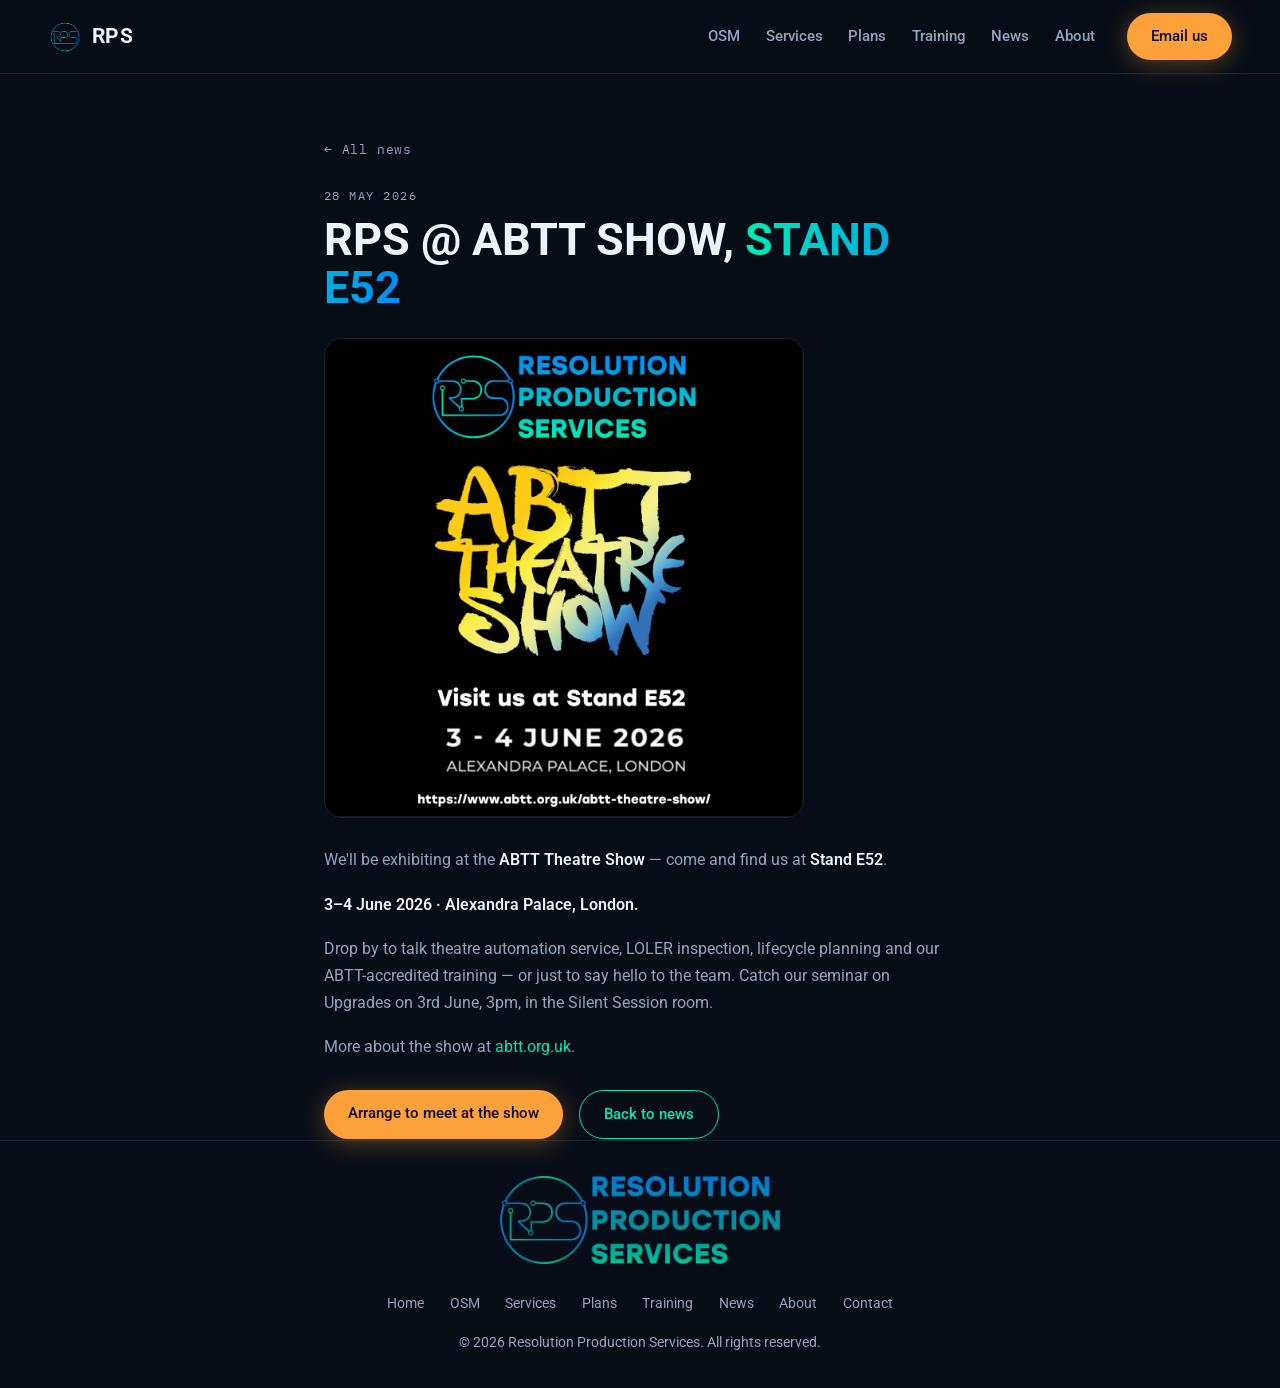
<file: news/abtt-show-e52.html>
<!DOCTYPE html>
<html lang="en-GB">
<head>
  <meta charset="UTF-8">
  <meta name="viewport" content="width=device-width, initial-scale=1.0">
  <title>RPS @ ABTT Show, Stand E52 — RPS News | Resolution Production Services</title>
  <meta name="description" content="RPS is exhibiting at the ABTT Theatre Show — Stand E52, 3–4 June 2026, Alexandra Palace, London. Come and talk theatre automation, inspection and training.">
  <link rel="canonical" href="https://www.1rps.com/news/abtt-show-e52.html">
  <meta name="robots" content="index, follow, max-image-preview:large">
  <meta name="theme-color" content="#070D17">
  <meta property="og:type" content="article">
  <meta property="og:url" content="https://www.1rps.com/news/abtt-show-e52.html">
  <meta property="og:title" content="RPS @ ABTT Show, Stand E52">
  <meta property="og:description" content="Come and find us at the ABTT Theatre Show — Stand E52, 3–4 June 2026, Alexandra Palace, London.">
  <meta property="og:image" content="https://www.1rps.com/assets/img/news/abtt-show-e52.png">
  <meta property="og:locale" content="en_GB">
  <meta name="twitter:card" content="summary_large_image">

  <link rel="preconnect" href="https://fonts.googleapis.com">
  <link rel="preconnect" href="https://fonts.gstatic.com" crossorigin>
  <link href="https://fonts.googleapis.com/css2?family=IBM+Plex+Mono:wght@400;500;600&family=Roboto:wght@400;500;700&display=swap" rel="stylesheet">
  <link rel="stylesheet" href="../styles.css">
</head>
<body>

  <!-- NAVIGATION -->
  <header class="nav" id="nav">
    <a class="nav__logo" href="../index.html#home" aria-label="RPS home">
      <img src="../assets/img/rps-mark.png" alt="" class="nav__mark" width="34" height="34">
      <span>RPS</span>
    </a>
    <nav class="nav__links" aria-label="Main navigation">
      <a href="../index.html#osm">OSM</a>
      <a href="../index.html#pillars">Services</a>
      <a href="../index.html#plans">Plans</a>
      <a href="../index.html#training">Training</a>
      <a href="../index.html#news">News</a>
      <a href="../index.html#about">About</a>
    </nav>
    <div class="nav__actions">
      <a class="btn btn--amber" href="mailto:info@1rps.com?subject=Let%27s%20talk%20OSM">Email us</a>
    </div>
  </header>

  <main>
    <article class="article">
      <a class="article__back" href="../index.html#news">← All news</a>
      <p class="article__date">28 May 2026</p>
      <h1 class="article__title">RPS @ ABTT Show, <em>Stand E52</em></h1>

      <div class="article__media">
        <img src="../assets/img/news/abtt-show-e52.png" alt="RPS at the ABTT Theatre Show, Stand E52" width="600" height="600">
      </div>

      <div class="article__body">
        <p>We'll be exhibiting at the <strong>ABTT Theatre Show</strong> — come and find us at
          <strong>Stand E52</strong>.</p>
        <p><strong>3–4 June 2026 · Alexandra Palace, London.</strong></p>
        <p>Drop by to talk theatre automation service, LOLER inspection, lifecycle planning and our
          ABTT-accredited training — or just to say hello to the team. Catch our seminar on Upgrades on
          3rd June, 3pm, in the Silent Session room.</p>
        <p>More about the show at
          <a href="https://www.abtt.org.uk/abtt-theatre-show/" rel="noopener" target="_blank">abtt.org.uk</a>.</p>
      </div>

      <div class="article__cta">
        <a class="btn btn--amber" href="mailto:info@1rps.com?subject=ABTT%20Show%20-%20let%27s%20meet">Arrange to meet at the show</a>
        <a class="btn btn--outline" href="../index.html#news">Back to news</a>
      </div>
    </article>
  </main>

  <!-- FOOTER -->
  <footer class="footer">
    <img src="../assets/img/rps-logo-full.png" alt="Resolution Production Services" class="footer__logo" width="280" loading="lazy">
    <nav class="footer__links" aria-label="Footer navigation">
      <a href="../index.html#home">Home</a>
      <a href="../index.html#osm">OSM</a>
      <a href="../index.html#pillars">Services</a>
      <a href="../index.html#plans">Plans</a>
      <a href="../index.html#training">Training</a>
      <a href="../index.html#news">News</a>
      <a href="../index.html#about">About</a>
      <a href="../index.html#contact">Contact</a>
    </nav>
    <p>© 2026 Resolution Production Services. All rights reserved.</p>
  </footer>

</body>
</html>
</file>
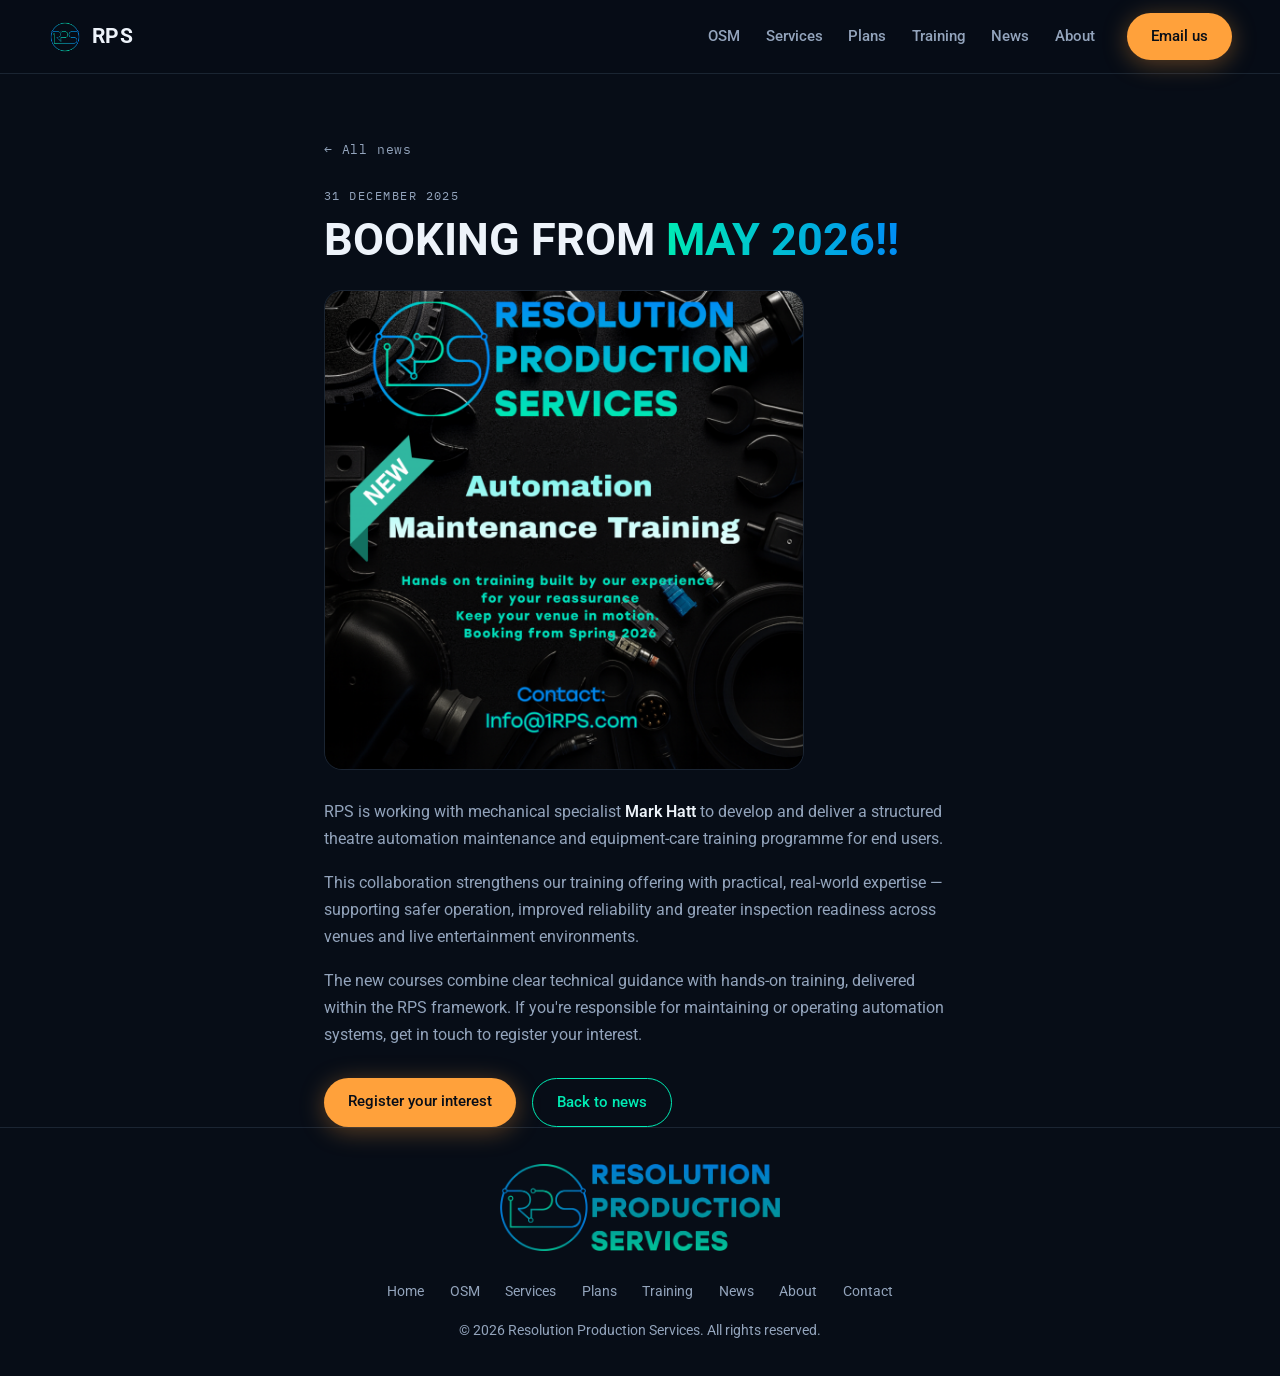
<file: news/booking-may-2026.html>
<!DOCTYPE html>
<html lang="en-GB">
<head>
  <meta charset="UTF-8">
  <meta name="viewport" content="width=device-width, initial-scale=1.0">
  <title>Booking from May 2026!! — RPS News | Resolution Production Services</title>
  <meta name="description" content="New hands-on theatre automation maintenance and equipment-care training from RPS, developed with mechanical specialist Mark Hatt. Booking from 2026.">
  <link rel="canonical" href="https://www.1rps.com/news/booking-may-2026.html">
  <meta name="robots" content="index, follow, max-image-preview:large">
  <meta name="theme-color" content="#070D17">
  <meta property="og:type" content="article">
  <meta property="og:url" content="https://www.1rps.com/news/booking-may-2026.html">
  <meta property="og:title" content="Booking from May 2026!! — RPS News">
  <meta property="og:description" content="New hands-on automation maintenance & equipment-care training, built with mechanical specialist Mark Hatt.">
  <meta property="og:image" content="https://www.1rps.com/assets/img/news/booking-may-2026.png">
  <meta property="og:locale" content="en_GB">
  <meta name="twitter:card" content="summary_large_image">

  <link rel="preconnect" href="https://fonts.googleapis.com">
  <link rel="preconnect" href="https://fonts.gstatic.com" crossorigin>
  <link href="https://fonts.googleapis.com/css2?family=IBM+Plex+Mono:wght@400;500;600&family=Roboto:wght@400;500;700&display=swap" rel="stylesheet">
  <link rel="stylesheet" href="../styles.css">
</head>
<body>

  <!-- NAVIGATION -->
  <header class="nav" id="nav">
    <a class="nav__logo" href="../index.html#home" aria-label="RPS home">
      <img src="../assets/img/rps-mark.png" alt="" class="nav__mark" width="34" height="34">
      <span>RPS</span>
    </a>
    <nav class="nav__links" aria-label="Main navigation">
      <a href="../index.html#osm">OSM</a>
      <a href="../index.html#pillars">Services</a>
      <a href="../index.html#plans">Plans</a>
      <a href="../index.html#training">Training</a>
      <a href="../index.html#news">News</a>
      <a href="../index.html#about">About</a>
    </nav>
    <div class="nav__actions">
      <a class="btn btn--amber" href="mailto:info@1rps.com?subject=Let%27s%20talk%20OSM">Email us</a>
    </div>
  </header>

  <main>
    <article class="article">
      <a class="article__back" href="../index.html#news">← All news</a>
      <p class="article__date">31 December 2025</p>
      <h1 class="article__title">Booking from <em>May 2026!!</em></h1>

      <div class="article__media">
        <img src="../assets/img/news/booking-may-2026.png" alt="RPS automation maintenance training — booking from 2026" width="600" height="600">
      </div>

      <div class="article__body">
        <p>RPS is working with mechanical specialist <strong>Mark Hatt</strong> to develop and deliver a
          structured theatre automation maintenance and equipment-care training programme for end users.</p>
        <p>This collaboration strengthens our training offering with practical, real-world expertise —
          supporting safer operation, improved reliability and greater inspection readiness across venues
          and live entertainment environments.</p>
        <p>The new courses combine clear technical guidance with hands-on training, delivered within the
          RPS framework. If you're responsible for maintaining or operating automation systems, get in
          touch to register your interest.</p>
      </div>

      <div class="article__cta">
        <a class="btn btn--amber" href="mailto:info@1rps.com?subject=Automation%20maintenance%20training%20-%20register%20interest">Register your interest</a>
        <a class="btn btn--outline" href="../index.html#news">Back to news</a>
      </div>
    </article>
  </main>

  <!-- FOOTER -->
  <footer class="footer">
    <img src="../assets/img/rps-logo-full.png" alt="Resolution Production Services" class="footer__logo" width="280" loading="lazy">
    <nav class="footer__links" aria-label="Footer navigation">
      <a href="../index.html#home">Home</a>
      <a href="../index.html#osm">OSM</a>
      <a href="../index.html#pillars">Services</a>
      <a href="../index.html#plans">Plans</a>
      <a href="../index.html#training">Training</a>
      <a href="../index.html#news">News</a>
      <a href="../index.html#about">About</a>
      <a href="../index.html#contact">Contact</a>
    </nav>
    <p>© 2026 Resolution Production Services. All rights reserved.</p>
  </footer>

</body>
</html>
</file>
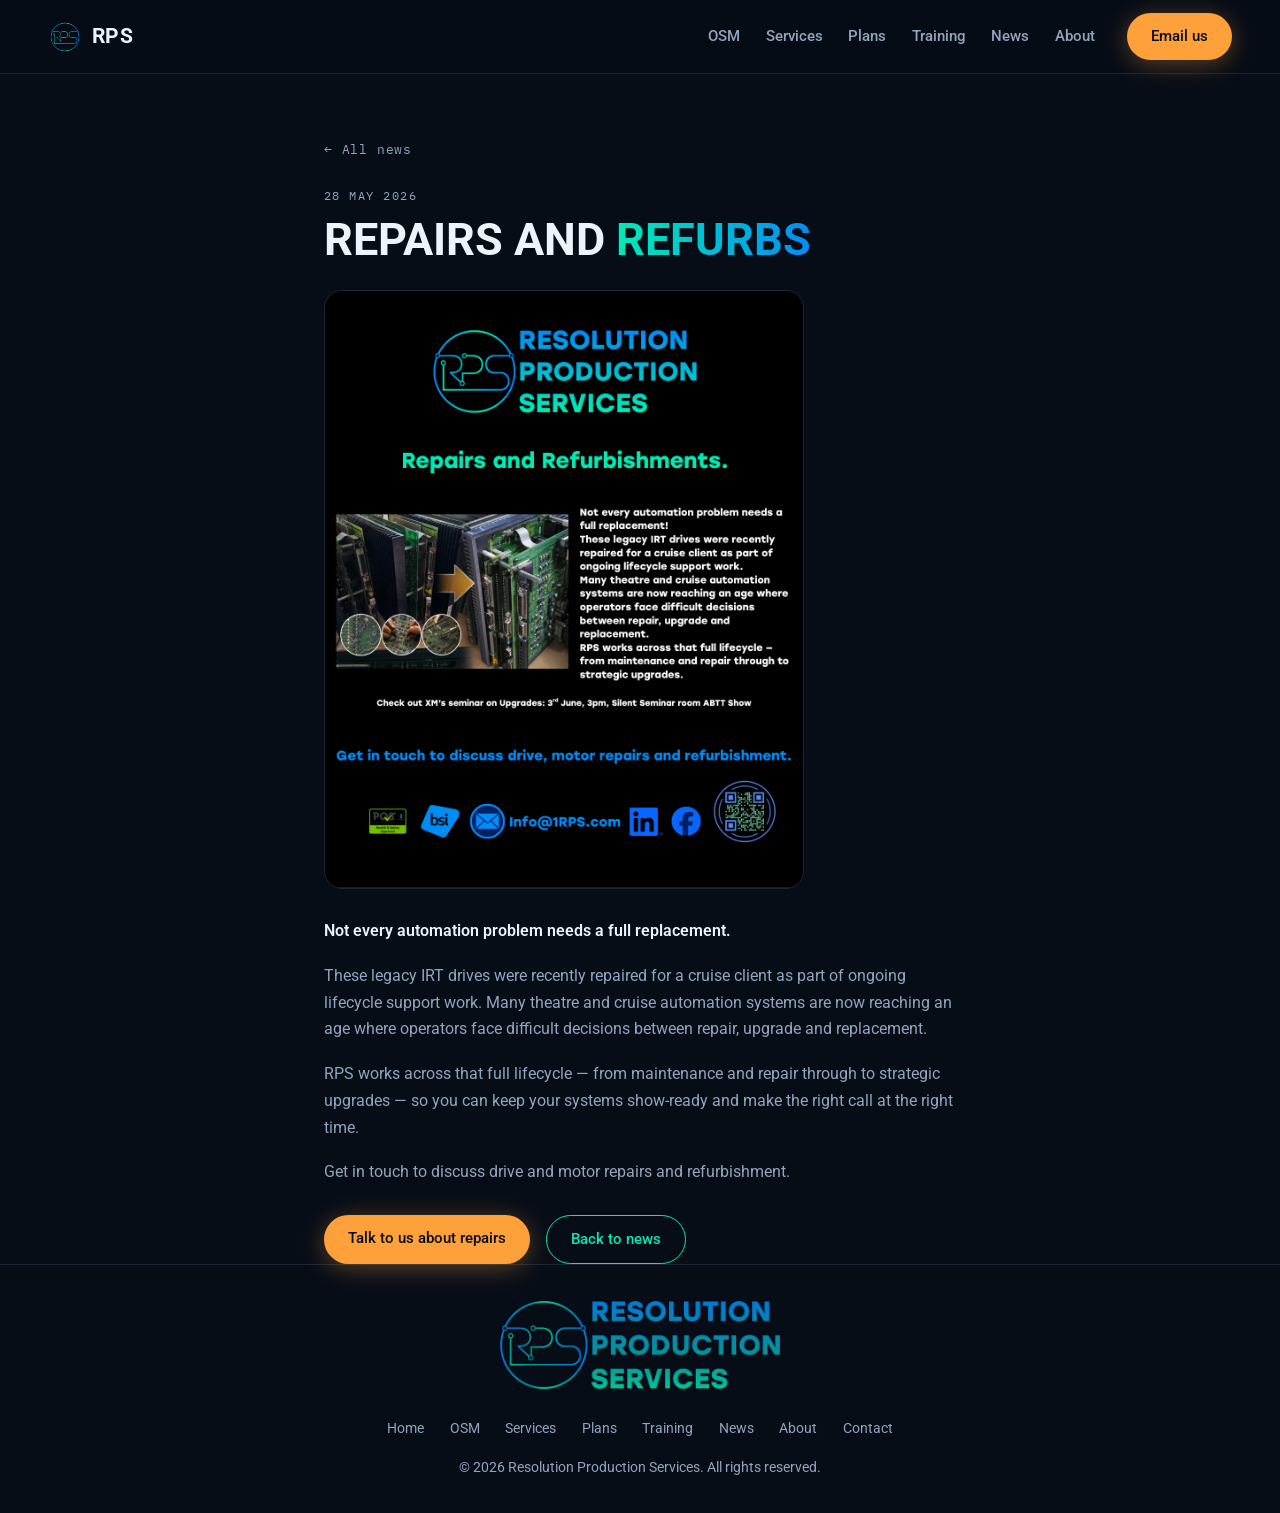
<file: news/repairs-and-refurbs.html>
<!DOCTYPE html>
<html lang="en-GB">
<head>
  <meta charset="UTF-8">
  <meta name="viewport" content="width=device-width, initial-scale=1.0">
  <title>Repairs and Refurbs — RPS News | Resolution Production Services</title>
  <meta name="description" content="Not every automation problem needs a full replacement. RPS repairs and refurbishes legacy theatre and cruise automation drives across the whole lifecycle.">
  <link rel="canonical" href="https://www.1rps.com/news/repairs-and-refurbs.html">
  <meta name="robots" content="index, follow, max-image-preview:large">
  <meta name="theme-color" content="#070D17">
  <meta property="og:type" content="article">
  <meta property="og:url" content="https://www.1rps.com/news/repairs-and-refurbs.html">
  <meta property="og:title" content="Repairs and Refurbs — RPS News">
  <meta property="og:description" content="Not every automation problem needs a full replacement. RPS repairs and refurbishes legacy drives across the whole lifecycle.">
  <meta property="og:image" content="https://www.1rps.com/assets/img/news/repairs-and-refurbs.png">
  <meta property="og:locale" content="en_GB">
  <meta name="twitter:card" content="summary_large_image">

  <link rel="preconnect" href="https://fonts.googleapis.com">
  <link rel="preconnect" href="https://fonts.gstatic.com" crossorigin>
  <link href="https://fonts.googleapis.com/css2?family=IBM+Plex+Mono:wght@400;500;600&family=Roboto:wght@400;500;700&display=swap" rel="stylesheet">
  <link rel="stylesheet" href="../styles.css">
</head>
<body>

  <!-- NAVIGATION -->
  <header class="nav" id="nav">
    <a class="nav__logo" href="../index.html#home" aria-label="RPS home">
      <img src="../assets/img/rps-mark.png" alt="" class="nav__mark" width="34" height="34">
      <span>RPS</span>
    </a>
    <nav class="nav__links" aria-label="Main navigation">
      <a href="../index.html#osm">OSM</a>
      <a href="../index.html#pillars">Services</a>
      <a href="../index.html#plans">Plans</a>
      <a href="../index.html#training">Training</a>
      <a href="../index.html#news">News</a>
      <a href="../index.html#about">About</a>
    </nav>
    <div class="nav__actions">
      <a class="btn btn--amber" href="mailto:info@1rps.com?subject=Let%27s%20talk%20OSM">Email us</a>
    </div>
  </header>

  <main>
    <article class="article">
      <a class="article__back" href="../index.html#news">← All news</a>
      <p class="article__date">28 May 2026</p>
      <h1 class="article__title">Repairs and <em>Refurbs</em></h1>

      <div class="article__media">
        <img src="../assets/img/news/repairs-and-refurbs.png" alt="RPS repairs and refurbishments — legacy IRT drives" width="600" height="600">
      </div>

      <div class="article__body">
        <p><strong>Not every automation problem needs a full replacement.</strong></p>
        <p>These legacy IRT drives were recently repaired for a cruise client as part of ongoing
          lifecycle support work. Many theatre and cruise automation systems are now reaching an age
          where operators face difficult decisions between repair, upgrade and replacement.</p>
        <p>RPS works across that full lifecycle — from maintenance and repair through to strategic
          upgrades — so you can keep your systems show-ready and make the right call at the right time.</p>
        <p>Get in touch to discuss drive and motor repairs and refurbishment.</p>
      </div>

      <div class="article__cta">
        <a class="btn btn--amber" href="mailto:info@1rps.com?subject=Repairs%20and%20refurbishment%20enquiry">Talk to us about repairs</a>
        <a class="btn btn--outline" href="../index.html#news">Back to news</a>
      </div>
    </article>
  </main>

  <!-- FOOTER -->
  <footer class="footer">
    <img src="../assets/img/rps-logo-full.png" alt="Resolution Production Services" class="footer__logo" width="280" loading="lazy">
    <nav class="footer__links" aria-label="Footer navigation">
      <a href="../index.html#home">Home</a>
      <a href="../index.html#osm">OSM</a>
      <a href="../index.html#pillars">Services</a>
      <a href="../index.html#plans">Plans</a>
      <a href="../index.html#training">Training</a>
      <a href="../index.html#news">News</a>
      <a href="../index.html#about">About</a>
      <a href="../index.html#contact">Contact</a>
    </nav>
    <p>© 2026 Resolution Production Services. All rights reserved.</p>
  </footer>

</body>
</html>
</file>
<file: styles.css>
/* ============================================================
   RPS — Resolution Production Services
   Brand per RPS Brand Guideline Sheet:
   colours #008cf5 / #00beeb / #00ebb4, type Roboto (Stolzl retired 18 Sep 2026)
   ============================================================ */

:root{
  --ink:        #070D17;   /* stage-dark background        */
  --panel:      #0D1726;   /* raised card surface          */
  --panel-2:    #111E31;
  --line:       rgba(150,180,220,.14);
  --teal:       #00ebb4;   /* brand mint                   */
  --blue:       #008cf5;
  --violet:     #008cf5;  /* gradient end = brand blue */   /* RPS logo gradient end        */
  --amber:      #FFA13B;   /* OSM call-to-action accent    */
  --paper:      #EDF3FA;   /* primary text                 */

  /* OSM pillars — from rps-design/rps-tokens.css v1.2.
     Identify a service, never a status. */
  --rps-pillar-health:    #00EBB4;  /* 1 System Health & Reporting     */
  --rps-pillar-spares:    #D46BD9;  /* 2 Spares, Repairs & Maintenance */
  --rps-pillar-training:  #9DB4D0;  /* 3 Training & Knowledge          */
  --rps-pillar-lifecycle: #FFA13B;  /* 4 Lifecycle Management          */
  --rps-pillar-triage:    #00BEEB;  /* 5 Triage Intelligence           */
  --rps-pillar-engineer:  #008CF5;  /* 6 Engineer Access               */
  --muted:      #93A4BC;   /* secondary text               */

  --display: "Roboto", system-ui, sans-serif;
  --body:    "Roboto", system-ui, sans-serif;
  --mono:    "IBM Plex Mono", monospace;

  --max: 1120px;
  --rad: 18px;
}

*{ margin:0; padding:0; box-sizing:border-box; }
html{ scroll-behavior:smooth; scroll-padding-top:84px; }
body{
  font-family:var(--body);
  background:var(--ink);
  color:var(--paper);
  line-height:1.65;
  overflow-x:hidden;
}
::selection{ background:var(--amber); color:var(--ink); }

a{ color:var(--teal); text-decoration:none; transition:color .2s; }
a:hover{ color:var(--amber); }
:focus-visible{ outline:2px solid var(--amber); outline-offset:3px; border-radius:4px; }

/* ---------- Axis position track (scroll progress) ---------- */
.axis-track{
  position:fixed; left:0; top:0; bottom:0; width:4px; z-index:60;
  background:linear-gradient(180deg, rgba(0,235,180,.12), rgba(0,140,245,.12));
}
.axis-carriage{
  position:absolute; left:0; width:4px; height:64px; top:0;
  background:linear-gradient(180deg, var(--teal), var(--violet));
  border-radius:4px;
  box-shadow:0 0 14px rgba(0,235,180,.8);
  transition:top .08s linear;
}

/* ---------- Video band (hero film reduced to a quiet strip) ---------- */
.video-band{
  position:relative; height:clamp(170px, 26vw, 300px); overflow:hidden;
}
.video-band__video{
  position:absolute; inset:0; width:100%; height:100%; object-fit:cover;
}
.video-band__scrim{
  position:absolute; inset:0;
  background:linear-gradient(180deg, var(--ink) 0%, rgba(7,13,23,.45) 30%, rgba(7,13,23,.45) 70%, var(--ink) 100%);
}

/* ---------- Hardware divider band ---------- */
.band{
  margin-top:clamp(4.5rem,9vw,7rem);
  min-height:300px; display:grid; place-items:center;
  background:
    linear-gradient(180deg, var(--ink), rgba(7,13,23,.55) 30%, rgba(7,13,23,.55) 70%, var(--ink)),
    url("assets/img/hardware.jpg") center/cover no-repeat;
  padding:4rem clamp(1.4rem,6vw,4rem);
}
.band__line{
  font-family:var(--display); font-weight:400;
  font-size:clamp(1.2rem, 2.8vw, 1.8rem); text-align:center; max-width:760px;
  text-shadow:0 2px 18px rgba(0,0,0,.8);
}
.band__line strong{
  font-weight:700;
  background:linear-gradient(92deg, var(--teal), var(--blue));
  -webkit-background-clip:text; background-clip:text; color:transparent;
}

/* ---------- Footer logo ---------- */
.footer__logo{ width:min(280px, 70vw); height:auto; margin-bottom:1.4rem; opacity:.9; }

/* ---------- Cue eyebrows (signature) ---------- */
.cue{
  font-family:var(--mono); font-size:.78rem; letter-spacing:.18em;
  display:inline-flex; align-items:center; gap:.9em; margin-bottom:1.1rem;
  text-transform:uppercase;
}
.cue__num{ color:var(--teal); }
.cue__state{
  color:var(--amber); position:relative; padding-left:1.1em;
}
.cue__state::before{
  content:""; position:absolute; left:0; top:50%; translate:0 -50%;
  width:.55em; height:.55em; border-radius:50%;
  background:var(--amber); box-shadow:0 0 8px var(--amber);
  animation:pulse 1.8s ease-in-out infinite;
}
@keyframes pulse{ 50%{ opacity:.35; } }

/* ---------- Buttons ---------- */
.btn{
  display:inline-block; font-weight:500; font-family:var(--body);
  padding:.7rem 1.5rem; border-radius:999px; font-size:.95rem;
  transition:transform .18s ease, box-shadow .18s ease, background .18s;
  will-change:transform;
}
.btn:hover{ transform:translateY(-2px); }
.btn--amber{ background:var(--amber); color:var(--ink); box-shadow:0 4px 24px rgba(255,161,59,.35); }
.btn--amber:hover{ color:var(--ink); box-shadow:0 8px 32px rgba(255,161,59,.5); }
.btn--outline{ border:1.5px solid var(--teal); color:var(--teal); }
.btn--outline:hover{ background:rgba(0,235,180,.1); color:var(--teal); }
.btn--ghost{ color:var(--paper); }
.btn--ghost:hover{ color:var(--teal); }
.btn--lg{ padding:.95rem 2.1rem; font-size:1.05rem; }
.btn--xl{ padding:1.1rem 2.6rem; font-size:1.15rem; }

/* ---------- Navigation ---------- */
.nav{
  position:fixed; inset:0 0 auto 0; z-index:50;
  display:flex; align-items:center; gap:2rem;
  padding:.8rem clamp(1.2rem, 4vw, 3rem);
  background:rgba(7,13,23,.72);
  backdrop-filter:blur(14px);
  border-bottom:1px solid var(--line);
}
.nav__logo{
  display:flex; align-items:center; gap:.6rem;
  font-family:var(--display); font-weight:700; font-size:1.3rem;
  letter-spacing:.04em; color:var(--paper);
}
.nav__mark{ width:34px; height:34px; }
.nav__links{ display:flex; gap:1.6rem; margin-left:auto; }
.nav__links a{
  color:var(--muted); font-weight:500; font-size:.93rem; position:relative;
}
.nav__links a::after{
  content:""; position:absolute; left:0; bottom:-6px; height:2px; width:0;
  background:linear-gradient(90deg, var(--teal), var(--violet));
  transition:width .25s ease;
}
.nav__links a:hover, .nav__links a.active{ color:var(--paper); }
.nav__links a:hover::after, .nav__links a.active::after{ width:100%; }
.nav__actions{ display:flex; gap:.5rem; align-items:center; }
.nav__burger{ display:none; }

/* ---------- Hero ---------- */
.hero{
  min-height:auto;
  display:flex; flex-direction:column; justify-content:center;
  padding:10rem clamp(1.4rem,6vw,4rem) 0;
  max-width:var(--max); margin:0 auto; position:relative;
}
.hero__glow{
  position:absolute; inset:0; pointer-events:none; z-index:-1;
  background:
    radial-gradient(600px 420px at 75% 20%, rgba(0,140,245,.22), transparent 70%),
    radial-gradient(520px 380px at 15% 70%, rgba(0,235,180,.16), transparent 70%);
  animation:drift 14s ease-in-out infinite alternate;
}
@keyframes drift{ to{ transform:translate3d(0,-3%,0) scale(1.05); } }

.hero__title{
  font-family:var(--display);
  font-weight:700;
  font-size:clamp(2.6rem, 7.2vw, 5.4rem);
  line-height:1.02; letter-spacing:-.015em;
  text-transform:uppercase;
}
.hero__line{ display:block; opacity:0; transform:translateY(28px); animation:rise .8s cubic-bezier(.2,.7,.2,1) forwards; }
.hero__line--grad{
  animation-delay:.15s;
  background:linear-gradient(92deg, var(--teal) 10%, var(--blue) 45%, var(--violet) 80%);
  -webkit-background-clip:text; background-clip:text; color:transparent;
}
@keyframes rise{ to{ opacity:1; transform:none; } }

.hero__sub{
  max-width:560px; margin-top:1.6rem; color:var(--muted); font-size:1.1rem;
  opacity:0; animation:rise .8s .35s cubic-bezier(.2,.7,.2,1) forwards;
}
.hero__cta{ display:flex; gap:1rem; flex-wrap:wrap; margin-top:2.2rem;
  opacity:0; animation:rise .8s .5s cubic-bezier(.2,.7,.2,1) forwards; }
.cue--hero{ opacity:0; animation:rise .6s .05s forwards; }

/* Telemetry ticker */
.telemetry{
  margin-top:3.2rem; padding:1rem 0 1.4rem; overflow:hidden;
  mask-image:linear-gradient(90deg, transparent, #000 8%, #000 92%, transparent);
}
.telemetry__inner{
  display:flex; gap:3.5rem; white-space:nowrap; width:max-content;
  font-family:var(--mono); font-size:.78rem; letter-spacing:.12em;
  color:rgba(147,164,188,.75);
  animation:ticker 38s linear infinite;
}
@keyframes ticker{ to{ transform:translateX(-50%); } }

/* ---------- Sections ---------- */
.section{
  max-width:var(--max); margin:0 auto;
  padding:clamp(4.5rem,9vw,7.5rem) clamp(1.4rem,6vw,4rem) 0;
}
.section__title{
  font-family:var(--display); font-weight:700;
  font-size:clamp(1.9rem, 4.6vw, 3.2rem); text-transform:uppercase;
  letter-spacing:-.01em; line-height:1.06; margin-bottom:1.2rem;
}
.section__title em{
  font-style:normal;
  background:linear-gradient(92deg, var(--teal), var(--violet));
  -webkit-background-clip:text; background-clip:text; color:transparent;
}
.section__lead{ max-width:680px; color:var(--muted); font-size:1.08rem; }

/* ---------- OSM badges ---------- */
.osm-badges{ display:grid; grid-template-columns:repeat(3,1fr); gap:1.2rem; margin-top:2.6rem; }
.osm-badge{
  background:linear-gradient(160deg, var(--panel), var(--panel-2));
  border:1px solid var(--line); border-radius:var(--rad); padding:1.6rem;
  transition:transform .25s ease, border-color .25s ease;
}
.osm-badge:hover{ transform:translateY(-4px); border-color:rgba(0,235,180,.45); }
.osm-badge h3{ font-family:var(--display); font-size:1.1rem; margin-bottom:.5rem; }
.osm-badge p{ color:var(--muted); font-size:.95rem; }

/* ---------- OSM wheel ---------- */
.wheel{ display:flex; justify-content:center; margin-top:3rem; }
.wheel__svg{ width:min(680px, 94vw); height:auto; overflow:visible; }
.seg{
  cursor:pointer; outline:none; color:var(--accent);
  transform-origin:240px 240px; transform-box:view-box;
  transition:transform .3s cubic-bezier(.2,.7,.2,1);
}
.seg:hover, .seg:focus-visible{ transform:scale(1.045); }
.seg path:first-child{
  fill:var(--accent); fill-opacity:.1;
  stroke:var(--accent); stroke-opacity:.95; stroke-width:1.8;
  transition:fill-opacity .3s ease, filter .3s ease;
  filter:drop-shadow(0 0 7px color-mix(in srgb, var(--accent) 55%, transparent));
}
.seg:hover path:first-child, .seg:focus-visible path:first-child{
  fill-opacity:.28;
  filter:drop-shadow(0 0 20px var(--accent));
}
.seg g{ pointer-events:none; }
.seg .seg__icon{ stroke:currentColor; stroke-width:1.8; stroke-linecap:round; stroke-linejoin:round; }
.seg text{
  fill:currentColor; font-family:var(--mono); font-size:10px; font-weight:500;
  letter-spacing:.08em; text-anchor:middle;
  filter:drop-shadow(0 0 6px color-mix(in srgb, currentColor 55%, transparent));
}
.seg .seg__kw{ fill:var(--paper); font-size:8.5px; letter-spacing:.14em; filter:none; }
.wheel__hubring{ filter:drop-shadow(0 0 12px rgba(0,235,180,.45)); }
.wheel__hub{
  fill:var(--paper); font-family:var(--display); font-weight:700;
  font-size:46px; letter-spacing:.08em; text-anchor:middle;
  dominant-baseline:central;
}
.section__lead--center{ margin:2.4rem auto 0; text-align:center; }

/* ---------- Pillar icon badges ---------- */
.pillar__badge{
  display:grid; place-items:center; width:46px; height:46px;
  border-radius:50%; margin-bottom:.9rem;
  color:var(--accent);
  background:color-mix(in srgb, var(--accent) 14%, transparent);
  border:1.5px solid color-mix(in srgb, var(--accent) 45%, transparent);
  transition:transform .25s ease, background .25s ease;
}
.pillar:hover .pillar__badge{ transform:rotate(-8deg) scale(1.08); }
.pillar__badge svg{ width:24px; height:24px; }

/* ---------- Pillars ---------- */
.pillars{ display:grid; grid-template-columns:repeat(3,1fr); gap:1.2rem; margin-top:2.6rem; }
.pillar{
  position:relative; background:var(--panel); border:1px solid var(--line);
  border-radius:var(--rad); padding:1.8rem 1.6rem 1.6rem; overflow:hidden;
  transition:transform .25s ease, box-shadow .25s ease;
}
.pillar::before{
  content:""; position:absolute; inset:0 auto 0 0; width:3px;
  background:var(--accent); opacity:.85;
}
.pillar:hover{ transform:translateY(-5px); box-shadow:0 18px 40px rgba(0,0,0,.45); }
.pillar__num{
  font-family:var(--mono); color:var(--accent); font-size:.8rem; letter-spacing:.2em;
}
.pillar h3{ font-family:var(--display); font-size:1.18rem; margin:.5rem 0 .6rem; }
.pillar p{ color:var(--muted); font-size:.95rem; }

/* ---------- Outcomes strip ---------- */
.outcomes{
  max-width:var(--max); margin:clamp(4rem,8vw,6rem) auto 0;
  display:grid; grid-template-columns:repeat(5,1fr);
  border-block:1px solid var(--line);
}
.outcome{ padding:1.8rem 1.4rem; border-right:1px solid var(--line); }
.outcome:last-child{ border-right:none; }
.outcome h3{ font-family:var(--display); font-size:.95rem; text-transform:uppercase; letter-spacing:.04em; color:var(--teal); margin-bottom:.4rem; }
.outcome p{ color:var(--muted); font-size:.86rem; }

/* ---------- News cards ---------- */
.news{ display:grid; grid-template-columns:repeat(3,1fr); gap:1.4rem; margin-top:2.6rem; }
.news-card{
  display:flex; flex-direction:column; overflow:hidden;
  background:linear-gradient(160deg, var(--panel), var(--panel-2));
  border:1px solid var(--line); border-radius:var(--rad);
  color:var(--paper);
  transition:transform .25s ease, border-color .25s ease, box-shadow .25s ease;
}
.news-card:hover{
  transform:translateY(-5px); border-color:rgba(0,235,180,.45);
  box-shadow:0 18px 40px rgba(0,0,0,.45);
}
.news-card__media{ display:block; aspect-ratio:1/1; overflow:hidden; background:var(--ink); }
.news-card__media img{ width:100%; height:100%; object-fit:cover; display:block; transition:transform .4s ease; }
.news-card:hover .news-card__media img{ transform:scale(1.05); }
.news-card__body{ padding:1.3rem 1.4rem 1.5rem; display:flex; flex-direction:column; gap:.5rem; }
.news-card__date{ font-family:var(--mono); font-size:.72rem; letter-spacing:.12em; text-transform:uppercase; color:var(--muted); }
.news-card__title{ font-family:var(--display); font-weight:700; font-size:1.15rem; line-height:1.2; }
.news-card__excerpt{ color:var(--muted); font-size:.92rem; line-height:1.55; }
.news-card__more{ margin-top:.3rem; font-family:var(--mono); font-size:.8rem; letter-spacing:.08em; color:var(--teal); transition:color .2s; }
.news-card:hover .news-card__more{ color:var(--amber); }

/* ---------- Article (news post) ---------- */
.article{ max-width:760px; margin:0 auto; padding:clamp(6rem,12vw,8.5rem) clamp(1.4rem,6vw,4rem) 0; }
.article__back{ font-family:var(--mono); font-size:.82rem; letter-spacing:.06em; color:var(--muted); display:inline-block; margin-bottom:1.6rem; }
.article__back:hover{ color:var(--teal); }
.article__date{ font-family:var(--mono); font-size:.76rem; letter-spacing:.12em; text-transform:uppercase; color:var(--muted); }
.article__title{ font-family:var(--display); font-weight:700; font-size:clamp(1.8rem,4.4vw,2.8rem); text-transform:uppercase; line-height:1.08; margin:.6rem 0 1.6rem; }
.article__title em{ font-style:normal; background:linear-gradient(92deg,var(--teal),var(--violet)); -webkit-background-clip:text; background-clip:text; color:transparent; }
.article__media{ border-radius:var(--rad); overflow:hidden; border:1px solid var(--line); margin-bottom:1.8rem; max-width:480px; }
.article__media img{ width:100%; height:auto; display:block; }
.article__body p{ color:var(--muted); margin-bottom:1.1rem; font-size:1.02rem; }
.article__body strong{ color:var(--paper); font-weight:600; }
.article__cta{ margin-top:1.8rem; display:flex; gap:1rem; flex-wrap:wrap; }

/* ---------- OSM tier cards ---------- */
.tiers{ display:grid; grid-template-columns:repeat(3,1fr); gap:1.2rem; margin-top:2.6rem; }
.tier{
  background:linear-gradient(160deg, var(--panel), var(--panel-2));
  border:1px solid var(--line); border-radius:var(--rad); padding:1.6rem;
}
.tier--featured{
  border-color:rgba(255,161,59,.5);
  box-shadow:0 0 34px rgba(255,161,59,.08);
}
.tier h3{ font-family:var(--display); font-size:1.25rem; }
.tier__tag{
  font-family:var(--mono); font-size:.72rem; letter-spacing:.14em;
  text-transform:uppercase; color:var(--teal); margin:.25rem 0 .85rem;
}
.tier--featured .tier__tag{ color:var(--amber); }
.tier__desc{ color:var(--muted); font-size:.95rem; margin-bottom:.9rem; }
.tier__apps{ color:var(--muted); font-size:.85rem; }
.tier__apps strong{ color:var(--paper); font-weight:600; }

/* ---------- Escalation model ---------- */
.escalation{ margin-top:2.6rem; }
.escalation__intro{ color:var(--muted); font-size:.95rem; max-width:680px; }
.escalation__flow{
  list-style:none; display:flex; flex-wrap:wrap; align-items:center;
  gap:.8rem 1.7rem; margin-top:1.2rem; padding:0;
}
.escalation__flow li{
  font-family:var(--mono); font-size:.76rem; letter-spacing:.08em; text-transform:uppercase;
  background:var(--panel); border:1px solid var(--line); border-radius:999px;
  padding:.5rem .95rem; color:var(--muted); position:relative;
}
.escalation__flow li:not(:last-child)::after{
  content:"→"; position:absolute; right:-1.25rem; top:50%; translate:0 -50%;
  color:var(--teal); font-size:.85rem;
}
.escalation__resolved{ border-color:rgba(0,235,180,.5) !important; color:var(--teal) !important; }

/* ---------- Plans table ---------- */
.plans-wrap{ overflow-x:auto; margin-top:2.4rem; border-radius:var(--rad); border:1px solid var(--line); }
.plans{ width:100%; border-collapse:collapse; min-width:760px; background:var(--panel); }
.plans th, .plans td{
  padding:.85rem 1.1rem; text-align:center; font-size:.92rem;
  border-bottom:1px solid var(--line);
}
.plans thead th{
  font-family:var(--display); text-transform:uppercase; letter-spacing:.04em;
  font-size:.85rem; background:var(--panel-2); padding-block:1.1rem;
}
.plans tbody th{ text-align:left; font-weight:600; color:var(--muted); }
.plans tr.plans__cat th{
  font-family:var(--mono); font-weight:500; font-size:.72rem;
  letter-spacing:.16em; text-transform:uppercase; color:var(--teal);
  background:var(--panel-2); padding-block:.7rem;
}
.plans td{ color:var(--teal); font-weight:700; }
.plans tbody tr:hover{ background:rgba(0,140,245,.06); }
.plans__featured{ background:rgba(255,161,59,.08); color:var(--amber) !important; }
thead .plans__featured{ color:var(--amber); }
.plans__cta{ margin-top:1.6rem; }

/* ---------- Split layout / ticklist / creds ---------- */
.split{ display:grid; grid-template-columns:1.2fr 1fr; gap:2.6rem; margin-top:2rem; align-items:start; }
.split p{ color:var(--muted); margin-bottom:1.1rem; }
.split .btn{ margin-top:.4rem; }
.ticklist{ list-style:none; display:grid; gap:.7rem; }
.ticklist li{
  background:var(--panel); border:1px solid var(--line); border-radius:12px;
  padding:.8rem 1.1rem .8rem 2.6rem; position:relative; font-size:.95rem;
}
.ticklist li::before{
  content:"✔"; position:absolute; left:1rem; color:var(--amber); font-weight:700;
}
.creds{ display:grid; grid-template-columns:1fr 1fr; gap:1.1rem; }
.cred{
  background:linear-gradient(160deg, var(--panel), var(--panel-2));
  border:1px solid var(--line); border-radius:var(--rad);
  padding:1.4rem; display:flex; flex-direction:column; gap:.2rem;
}
.cred__big{
  font-family:var(--display); font-weight:700; font-size:1.7rem;
  background:linear-gradient(92deg, var(--teal), var(--violet));
  -webkit-background-clip:text; background-clip:text; color:transparent;
}
.cred span:last-child{ color:var(--muted); font-size:.86rem; }

/* ---------- Contact ---------- */
.contact{
  margin-top:clamp(5rem,10vw,8rem);
  padding:clamp(4.5rem,9vw,7rem) clamp(1.4rem,6vw,4rem);
  text-align:center; position:relative;
  background:
    radial-gradient(700px 420px at 50% 0%, rgba(255,161,59,.12), transparent 70%),
    linear-gradient(180deg, transparent, rgba(13,23,38,.8));
  border-top:1px solid var(--line);
}
.cue--contact{ justify-content:center; display:inline-flex; }
.contact__title{
  font-family:var(--display); font-weight:700;
  font-size:clamp(2.1rem, 5.4vw, 4rem); text-transform:uppercase; line-height:1.06;
}
.contact__title span{
  background:linear-gradient(92deg, var(--amber), var(--violet));
  -webkit-background-clip:text; background-clip:text; color:transparent;
}
.contact__lead{ max-width:540px; margin:1.2rem auto 0; color:var(--muted); }
.contact__actions{ display:flex; gap:1rem; justify-content:center; flex-wrap:wrap; margin-top:2.4rem; }
.contact__social{ display:flex; gap:2rem; justify-content:center; margin-top:2.6rem; }
.contact__social a{ color:var(--muted); font-family:var(--mono); font-size:.85rem; letter-spacing:.1em; text-transform:uppercase; }
.contact__social a:hover{ color:var(--teal); }

/* ---------- Footer ---------- */
.footer{
  padding:2.2rem clamp(1.4rem,6vw,4rem); text-align:center;
  border-top:1px solid var(--line); color:var(--muted); font-size:.85rem;
}
.footer__links{ display:flex; gap:1.6rem; justify-content:center; flex-wrap:wrap; margin-bottom:1rem; }
.footer__links a{ color:var(--muted); }
.footer__links a:hover{ color:var(--teal); }

/* ---------- Floating quick actions ---------- */
.fab{ position:fixed; right:1.2rem; bottom:1.2rem; display:flex; flex-direction:column; gap:.7rem; z-index:55; }
.fab__btn{
  width:52px; height:52px; border-radius:50%; display:grid; place-items:center;
  font-size:1.3rem; box-shadow:0 8px 24px rgba(0,0,0,.5);
  transition:transform .18s ease;
}
.fab__btn:hover{ transform:scale(1.1); }
.fab__btn--call{ background:linear-gradient(135deg, var(--teal), var(--blue)); }
.fab__btn--mail{ background:var(--amber); }

/* ---------- Scroll reveal ---------- */
.reveal{ opacity:0; transform:translateY(26px); transition:opacity .7s ease, transform .7s cubic-bezier(.2,.7,.2,1); }
.reveal.in{ opacity:1; transform:none; }

/* ---------- Reduced motion ---------- */
@media (prefers-reduced-motion: reduce){
  html{ scroll-behavior:auto; }
  *, *::before, *::after{ animation:none !important; transition:none !important; }
  .reveal{ opacity:1; transform:none; }
  .hero__line, .hero__sub, .hero__cta, .cue--hero{ opacity:1; transform:none; }
}

/* ---------- Responsive ---------- */
@media (max-width: 920px){
  .pillars, .osm-badges, .news{ grid-template-columns:1fr 1fr; }
  .tiers{ grid-template-columns:1fr; }
  .outcomes{ grid-template-columns:repeat(2,1fr); }
  .outcome{ border-bottom:1px solid var(--line); }
  .split{ grid-template-columns:1fr; }
}
@media (max-width: 680px){
  .axis-track{ display:none; }
  .nav__links, .nav__actions .btn--ghost{ display:none; }
  .nav__burger{
    display:flex; flex-direction:column; gap:5px; margin-left:auto;
    background:none; border:none; cursor:pointer; padding:.5rem;
  }
  .nav__burger span{ width:24px; height:2px; background:var(--paper); transition:.25s; }
  .nav__burger.open span:nth-child(1){ transform:translateY(7px) rotate(45deg); }
  .nav__burger.open span:nth-child(2){ opacity:0; }
  .nav__burger.open span:nth-child(3){ transform:translateY(-7px) rotate(-45deg); }
  .nav.menu-open .nav__links{
    display:flex; flex-direction:column; position:absolute; inset:100% 0 auto 0;
    background:rgba(7,13,23,.97); padding:1.4rem 2rem 2rem; gap:1.2rem;
    border-bottom:1px solid var(--line);
  }
  .nav__actions{ margin-left:auto; }
  .pillars, .osm-badges, .creds, .news{ grid-template-columns:1fr; }
  .outcomes{ grid-template-columns:1fr; }
  .outcome{ border-right:none; }
}
</file>
